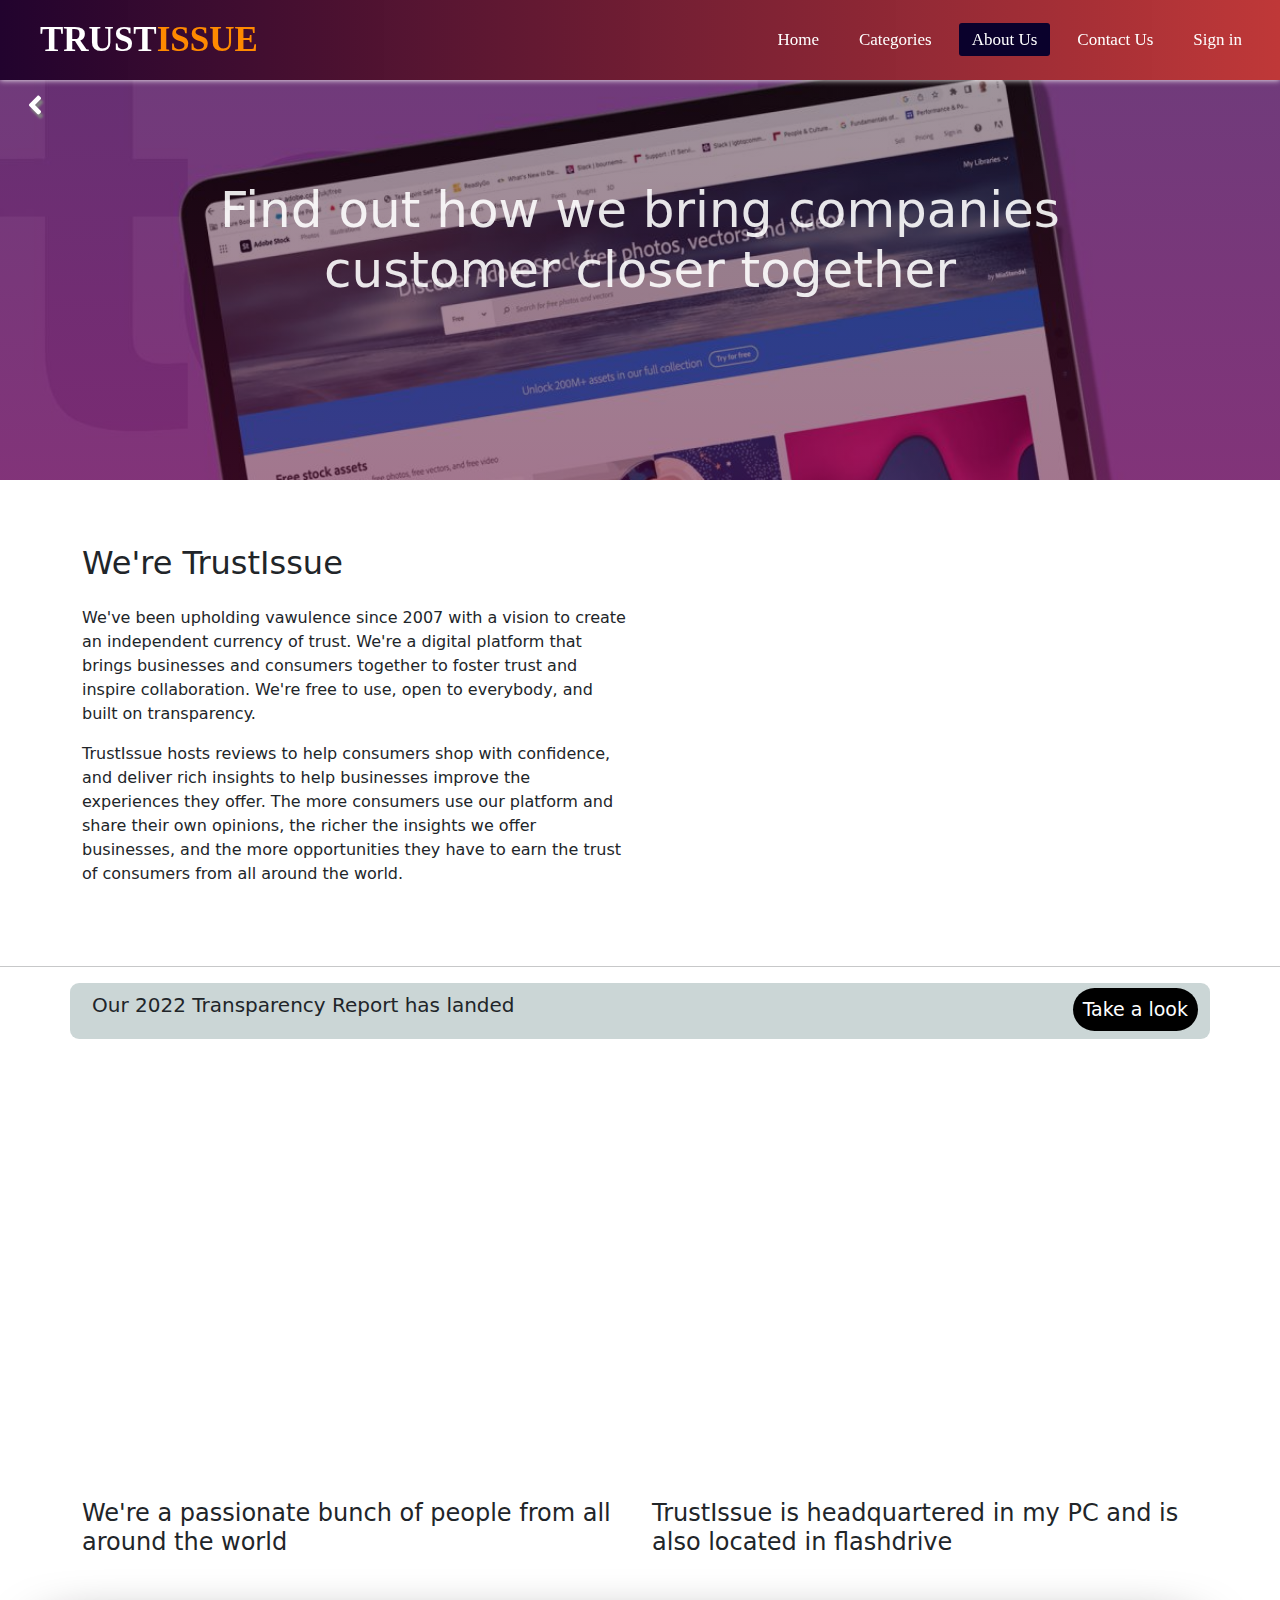
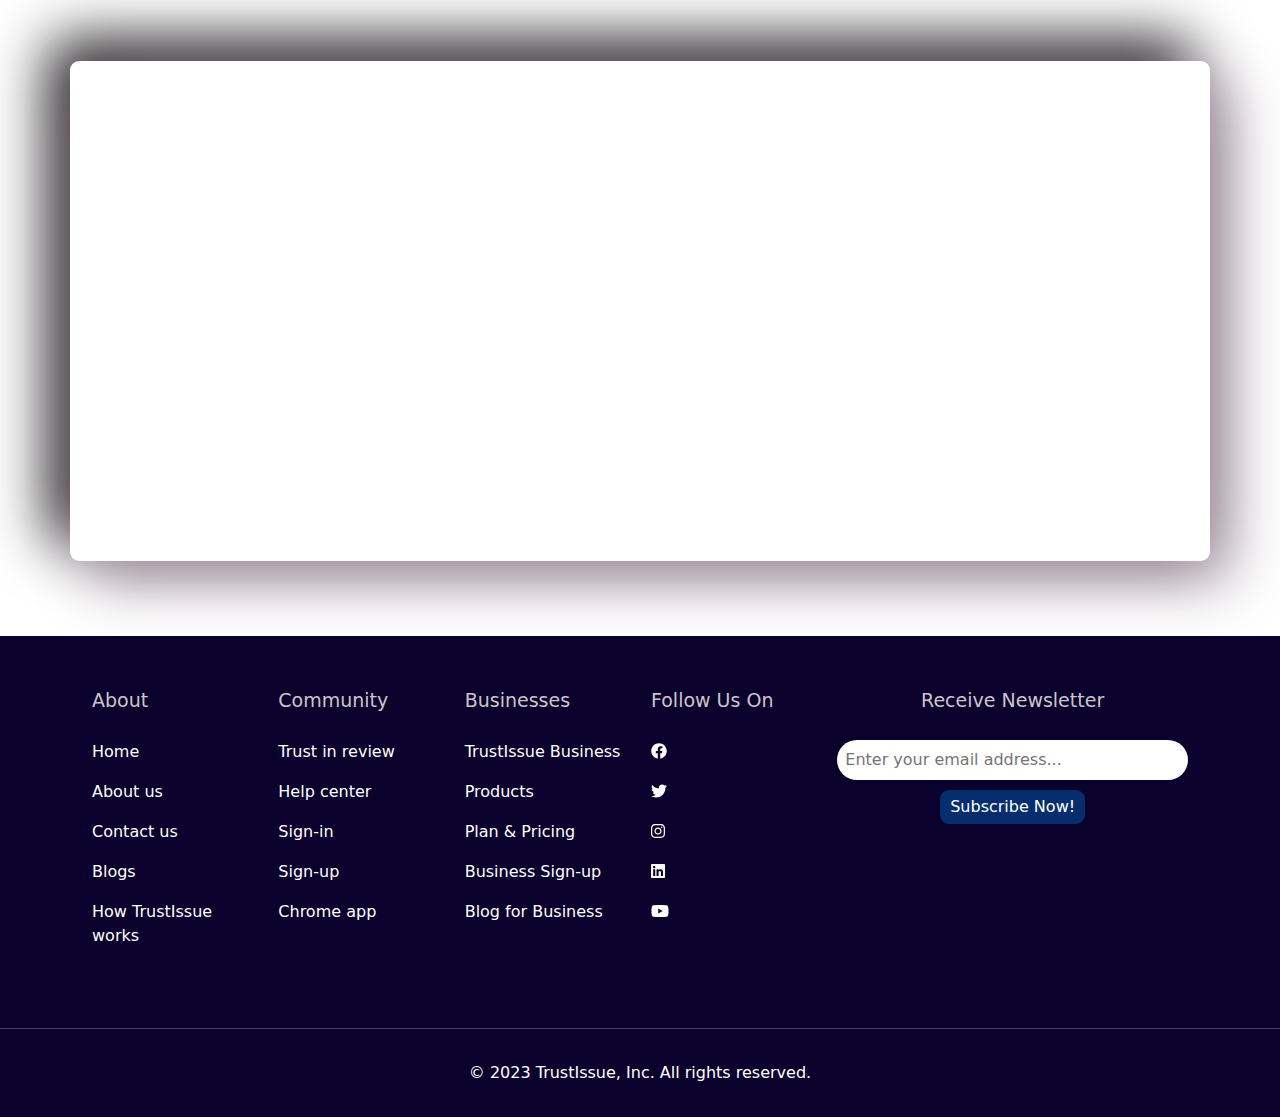
<file: aboutUs.html>
<!DOCTYPE html>
<html lang="en">

<head>
    <meta charset="UTF-8">
    <meta name="viewport" content="width=device-width, initial-scale=1.0">
    <link rel="stylesheet" href="./Boot5/css/bootstrap.min.css">
    <link rel="stylesheet" href="./css/navbar.css">
    <link rel="stylesheet" href="./css/aboutUs.css">
    <link rel="stylesheet" href="./css/animation.css">
    <title>About Us</title>
</head>

<body>


    <div id="two">

        <nav>
            <input type="checkbox" id="check">
            <label for="check" class="checkbtn">
                <i class="fas fa-bars"></i>
            </label>


            <a class="logo" href="./index.html">TRUST<span class="dot">ISSUE</span></a>

            <ul>
                <li><a href="./index.html">Home</a></li>
                <li><a href="./categories.html">Categories</a></li>
                <li><a class="active" href="./aboutUs.html">About Us</a></li>
                <li><a href="./contactUs.html">Contact Us</a></li>
                <li><a href="./logIN.html">Sign in</a></li>
            </ul>
        </nav>
        <div class="nill" id="heading1">
            <a href="#back" onclick="history.go(-1)">
                <span class="fa fa-angle-left boo"></span>
            </a>
            <!-- <button>
                <a href="#heading1">
                    <i class="fa fa-angle-up"></i>
                </a>
            </button> -->
        </div>

        <div class="hero text-center">
            <h1 class="zoom">Find out how we bring companies customer closer together</h1>
        </div>

        <div class="container py-5 bot">
            <div class="row">


                <div class="col-md-6 one left">
                    <h2 class="py-3">We're TrustIssue</h2>
                    <p>
                        We've been upholding vawulence since 2007 with a vision to create an independent currency of
                        trust.
                        We're a digital platform that brings businesses and consumers together to foster trust and
                        inspire
                        collaboration. We're free to use, open to everybody, and built on transparency.
                    </p>
                    <p>
                        TrustIssue hosts reviews to help consumers shop with confidence, and deliver rich insights to
                        help
                        businesses improve the experiences they offer. The more consumers use our platform and share
                        their
                        own
                        opinions, the richer the insights we offer businesses, and the more opportunities they have to
                        earn
                        the
                        trust of consumers from all around the world.</p>
                </div>

                <div class="col-md-6 text-center pt-3 two rightanim">
                    <div class="pay mb-4 ">
                        <h4>Consumers:</h4>
                        <h3>Share their experiences</h3>
                    </div>
                    <div class="para ">
                        <p>We bring consumers and businesses together to make things better</p>
                    </div>
                    <div class="pay mt-4">
                        <h4>Businesses</h4>
                        <h3>Create better experiences</h3>
                    </div>
                </div>
            </div>
        </div>

        <hr>

        <div class="container boy">
            <div class="one">
                <h3>Our 2022 Transparency Report has landed</h3>
            </div>
            <div class="two">
                <a href="#">
                    <h1>Take a look</h1>
                </a>
            </div>
        </div>

        <div class="container my-5 miu">
            <div class="row">
                <div class="col-md-6 leftanim">
                    <img src="./img/comrade.jpg" class="img-fluid" alt="">
                </div>
                <div class="col-md-6 mib rightanim">
                    <h4>“I started TrustIssue to give all consumers a powerful voice and all companies a way to listen,
                        respond, and continually improve. That builds trust because this happens in a transparent
                        environment with no pre-moderation or censorship.”</h4>
                    <h5>Nnodimele Udodirim</h5>
                    <p>founder and CEO, Comrade</p>
                </div>

            </div>
            <div class="row py-5">
                <div class="col-md-6">
                    <h4>We're a passionate bunch of people from all around the world
                    </h4>
                </div>
                <div class="col-md-6">
                    <h4>TrustIssue is headquartered in my PC and is also located in flashdrive</h4>
                </div>
            </div>
        </div>

        <div class="container people">
            <div class="list p-5 rounded zoomanim">
                <h3>167+ <span class="boo">million</span></h3>
                <p> Reviews on Trustpilot</p>
            </div>
            <div class="list p-5 rounded zoomanim">
                <h3>714,000+</h3>
                <p>Websites reviewed</p>
            </div>
            <div class="list p-5 rounded zoomanim">
                <h3>7.8 billion</h3>
                <p>Monthly impressions on our TrustBox widgets</p>
            </div>
            <div class="list p-5 rounded zoomanim">
                <h3>Top 1%</h3>
                <p>Most popular website* Alexa ranking</p>
            </div>
            <div class="list p-5 rounded zoomanim">
                <h3>2007</h3>
                <p>TrustIssue launched</p>
            </div>
            <div class="list p-5 rounded zoomanim">
                <h3>850</h3>
                <p>Employees</p>
            </div>
            <div class="list p-5 rounded zoomanim">
                <h3>50+</h3>
                <p>Nationalities</p>
            </div>
        </div>

        <!-- ============================== FOOTER ===================== -->
        <div class="footer">
            <div class="container footer1 py-5">
                <div class="list">
                    <h4>About</h4>
                    <p><a href="./index.html">Home</a></p>
                    <p><a href="./aboutUs.html">About us</a></p>
                    <p><a href="./contactUs.html">Contact us</a></p>
                    <p><a href="#">Blogs</a></p>
                    <p><a href="#">How TrustIssue works</a></p>
                </div>
                <div class="list">
                    <h4>Community</h4>
                    <p><a href="#">Trust in review</a></p>
                    <p><a href="./help-center.html">Help center</a></p>
                    <p><a href="./logIN.html">Sign-in</a></p>
                    <p><a href="./logIN.html">Sign-up</a></p>
                    <p><a href="#">Chrome app</a></p>
                </div>
                <div class="list">
                    <h4>Businesses</h4>
                    <p><a href="#">TrustIssue Business</a></p>
                    <p><a href="./products.html">Products</a></p>
                    <p><a href="#">Plan & Pricing</a></p>
                    <p><a href="#">Business Sign-up</a></p>
                    <p><a href="#">Blog for Business</a></p>
                </div>
                <div class="list">
                    <h4>Follow Us On</h4>
                    <p><a href="#"><span class=" fab fa-facebook"></span></a></p>
                    <p><a href="#"><span class=" fab fa-twitter"></span></a></p>
                    <p><a href="#"><span class=" fab fa-instagram"></span></a></p>
                    <p><a href="#"><span class=" fab fa-linkedin"></span></a></p>
                    <p><a href="#"><span class=" fab fa-youtube"></span></a></p>
                </div>
                <div class="list text-center">
                    <h4>Receive Newsletter</h4>
                    <form action="">
                        <input type="email" placeholder="Enter your email address..."><br>
                        <button id='submit' name='subscribe'>Subscribe Now!</button>
                    </form>
                </div>
            </div>
            <hr>
            <div class="container text-center py-3 ">
                <p>© 2023 TrustIssue, Inc. All rights reserved.</p>
            </div>
        </div>

    </div>

    <button id="mybtn"><i class="fa fa-arrow-up"></i></button>
    <script src="./Boot5/js/bootstrap.bundle.min.js"></script>
    <script src="./js/jquery-3.2.1.min.js"></script>
    <script src="./Boot5/js/all.js"></script>
    <script src="./js/index.js"></script>
    <script src="./js/animation.js"></script>
</body>

</html>
</file>
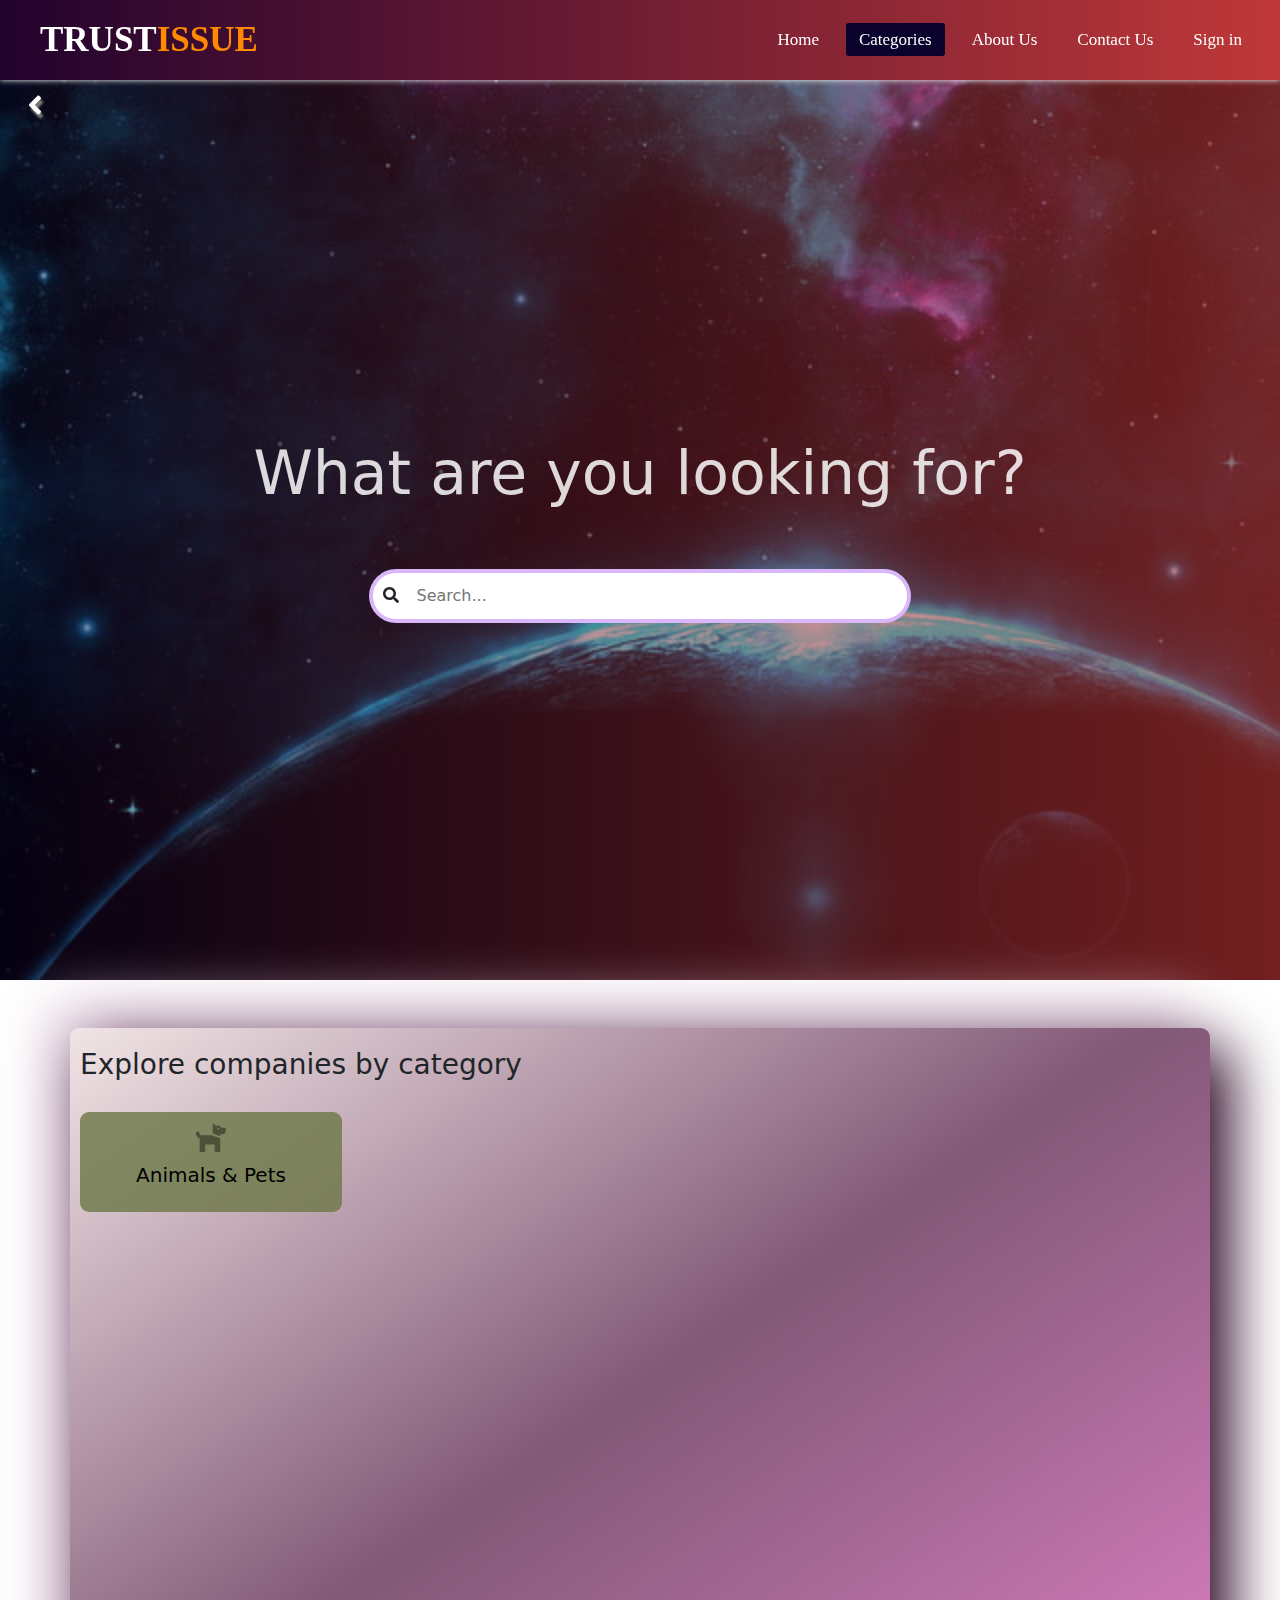
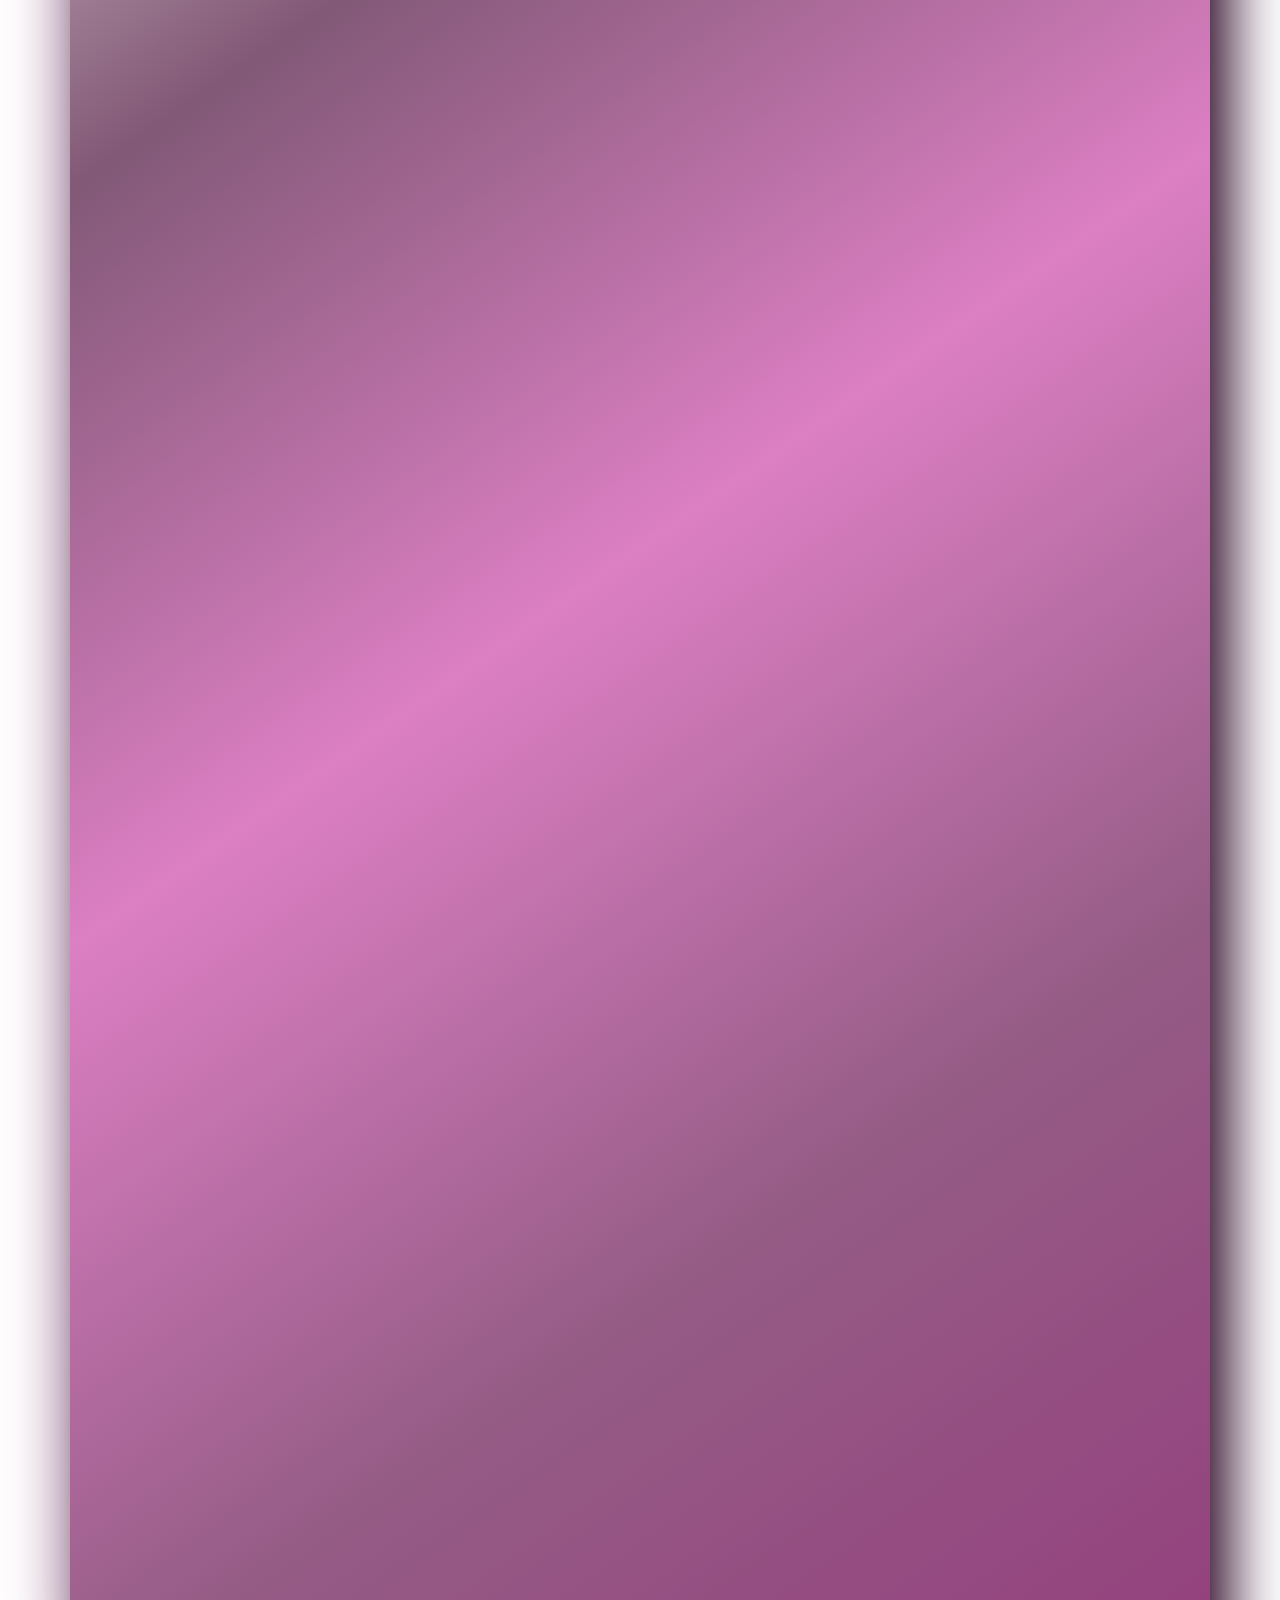
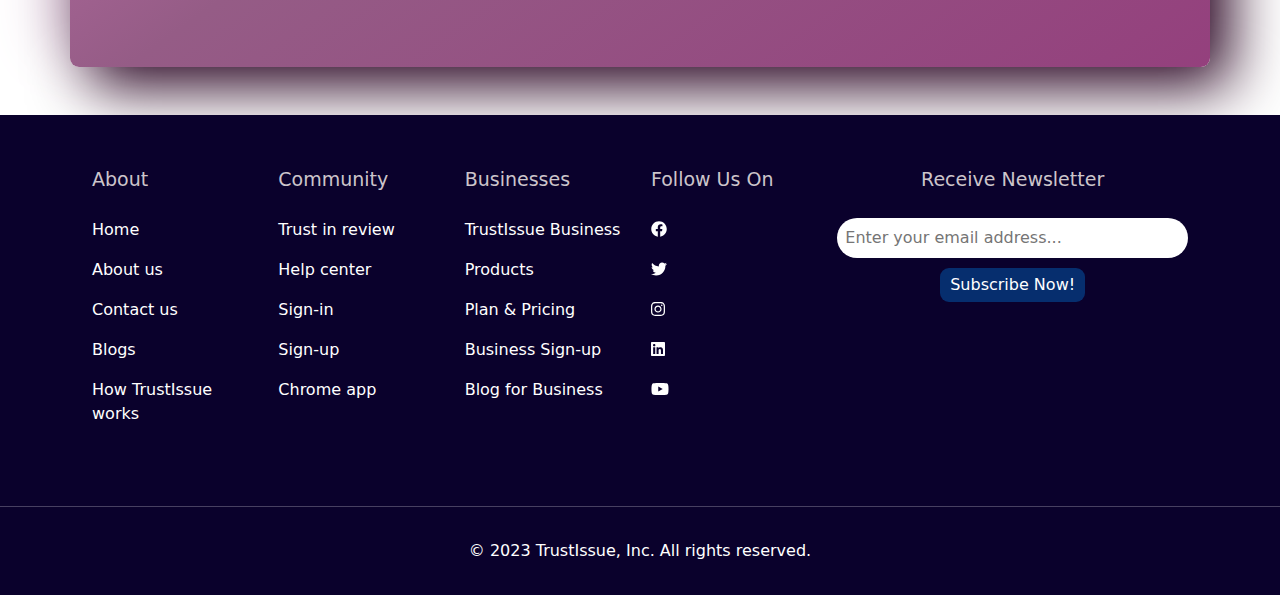
<file: categories.html>
<!DOCTYPE html>
<html lang="en">

<head>
    <meta charset="UTF-8">
    <meta name="viewport" content="width=device-width, initial-scale=1.0">
    <link rel="stylesheet" href="./css/navbar.css">
    <link rel="stylesheet" href="./Boot5/css/bootstrap.min.css">
    <link rel="stylesheet" href="./css/categories.css">
    <link rel="stylesheet" href="./css/animation.css">
    <title>Categories</title>
</head>

<body>

    <div id="two">
        
<nav>
    <input type="checkbox" id="check">
    <label for="check" class="checkbtn">
        <i class="fas fa-bars"></i>
    </label>
    

    <a class="logo" href="./index.html">TRUST<span class="dot">ISSUE</span></a>

    <ul>
        <li><a href="./index.html">Home</a></li>
        <li><a class="active" href="./categories.html">Categories</a></li>
        <li><a href="./aboutUs.html">About Us</a></li>
        <li><a href="./contactUs.html">Contact Us</a></li>
        <li><a href="./logIN.html">Sign in</a></li>
    </ul>
</nav>
<div class="nill" id="heading1">
    <a href="#back" onclick = "history.go(-1)">
        <span  class="fa fa-angle-left boo"></span>
    </a>
    <!-- <button>
        <a href="#heading1">
        <i class="fa fa-angle-up"></i>
    </a>
    </button> -->
</div>

    <div class="hero">
        <div class="parent zoom">
            <h1>What are you looking for?</h1>
            <form action="">
                <span class="fa fa-search"></span>
                <input type="text" placeholder="Search...">
            </form>
        </div>
    </div>
    <!-- END OF HERO SECTION -->

    <div class="container categories my-5">
        <h3>Explore companies by category</h3>
        <div class="row">

            <div class="col-md-6 col-lg-3 box">
                <a href="./products.html">
                    <div class="bet up b1">
                        <h6><span class="fa fa-dog boo"></span></h6>
                        <p>Animals & Pets</p>
                    </div>
                </a>
                <a href="./products.html">
                    <div class="bot upanim">
                        <p>Animal Health</p>
                    </div>
                </a>

                <a href="./products.html">
                    <div class="bot upanim">
                        <p>Animal Parks & Zoo</p>
                    </div>
                </a>

                <a href="./products.html">
                    <div class="bot upanim">
                        <p>Cats & Dogs</p>
                    </div>
                </a>

                <a href="./products.html">
                    <div class="bot upanim">
                        <p>Horses & Riding</p>
                    </div>
                </a>

                <a href="./products.html">
                    <div class="bot upanim">
                        <p>Pet Services</p>
                    </div>
                </a>

                <a href="./products.html">
                    <div class="bot upanim">
                        <p>Pet Stores</p>
                    </div>
                </a>

                <a href="./products.html">
                    <div class="bet upanim b1">
                        <h6><span class="fa fa-tape boo"></span></h6>
                        <p>Construction & Manufacturing
                        </p>
                    </div>
                </a>
                <a href="./products.html">
                    <div class="bot upanim">
                        <p>Architects & Engineers
                        </p>
                    </div>
                </a>

                <a href="./products.html">
                    <div class="bot upanim">
                        <p>Building Materials
                        </p>
                    </div>
                </a>

                <a href="./products.html">
                    <div class="bot upanim">
                        <p>Chemicals & Plastic</p>
                    </div>
                </a>

                <a href="./products.html">
                    <div class="bot upanim">
                        <p>Construction Services</p>
                    </div>
                </a>

                <a href="./products.html">
                    <div class="bot upanim">
                        <p>Factory Equipment</p>
                    </div>
                </a>

                <a href="./products.html">
                    <div class="bot upanim">
                        <p>Garden & Landscaping</p>
                    </div>
                </a>

                <a href="./products.html">
                    <div class="bot upanim">
                        <p>Industrial Supplies</p>
                    </div>
                </a>

                <a href="./products.html">
                    <div class="bot upanim">
                        <p>Manufacturing</p>
                    </div>
                </a>

                <a href="./products.html">
                    <div class="bot upanim">
                        <p>Production Services</p>
                    </div>
                </a>

                <a href="./products.html">
                    <div class="bot upanim">
                        <p>Tools & Equipment</p>
                    </div>
                </a>

                <a href="./products.html">
                    <div class="bet upanim b1">
                        <h6><span class="fa fa-camera boo"></span></h6>
                        <p>Hobbies & Crafts</p>
                    </div>
                </a>
                <a href="./products.html">
                    <div class="bot upanim">
                        <p>Art & Handicraft</p>
                    </div>
                </a>

                <a href="./products.html">
                    <div class="bot upanim">
                        <p>Astrology & Numerology</p>
                    </div>
                </a>

                <a href="./products.html">
                    <div class="bot upanim">
                        <p>Fishing & Hunting</p>
                    </div>
                </a>

                <a href="./products.html">
                    <div class="bot upanim">
                        <p>Hobbies</p>
                    </div>
                </a>

                <a href="./products.html">
                    <div class="bot upanim">
                        <p>Metal, Stone & Glass Work</p>
                    </div>
                </a>

                <a href="./products.html">
                    <div class="bot upanim">
                        <p>Music & Instruments</p>
                    </div>
                </a>

                <a href="./products.html">
                    <div class="bot upanim">
                        <p>Needlework & Knitting</p>
                    </div>
                </a>

                <a href="./products.html">
                    <div class="bot upanim">
                        <p>Outdoor Activities</p>
                    </div>
                </a>

                <a href="./products.html">
                    <div class="bot upanim">
                        <p>Painting & Paper</p>
                    </div>
                </a>

                <a href="./products.html">
                    <div class="bet upanim b1">
                        <h6><span class="fa fa-suitcase boo"></span></h6>
                        <p>Travel & Vacation</p>
                    </div>
                </a>
                <a href="./products.html">
                    <div class="bot upanim">
                        <p>Accommodation & Lodging</p>
                    </div>
                </a>

                <a href="./products.html">
                    <div class="bot upanim">
                        <p>Activities & Tours</p>
                    </div>
                </a>

                <a href="./products.html">
                    <div class="bot upanim">
                        <p>Airlines & Air Travel</p>
                    </div>
                </a>
                
                <a href="./products.html">
                    <div class="bot upanim">
                        <p>Hotels</p>
                    </div>
                </a>
                
                <a href="./products.html">
                    <div class="bot upanim">
                        <p>Travel Agencies</p>
                    </div>
                </a>

            </div>
            <div class="col-md-6 col-lg-3 box">
                <a href="./products.html">
                    <div class="bet upanim b1">
                        <h6><span class="fa fa-microphone boo"></span></h6>
                        <p>Events & Entertainments</p>
                    </div>
                </a>
                <a href="./products.html">
                    <div class="bot upanim">
                        <p>Adult Entertainments</p>
                    </div>
                </a>

                <a href="./products.html">
                    <div class="bot upanim">
                        <p>Children Entertainments</p>
                    </div>
                </a>

                <a href="./products.html">
                    <div class="bot upanim">
                        <p>Gaming</p>
                    </div>
                </a>

                <a href="./products.html">
                    <div class="bot upanim">
                        <p>Museums & Exhibits</p>
                    </div>
                </a>

                <a href="./products.html">
                    <div class="bot upanim">
                        <p>Music & Movies</p>
                    </div>
                </a>

                <a href="./products.html">
                    <div class="bot upanim">
                        <p>Theater & Opera</p>
                    </div>
                </a>

                <a href="./products.html">
                    <div class="bot upanim">
                        <p>Wedding & Party</p>
                    </div>
                </a>


                <a href="./products.html">
                    <div class="bet upanim b1">
                        <h6><span class="fa fa-graduation-cap boo"></span></h6>
                        <p>Education & Training</p>
                    </div>
                </a>
                <a href="./products.html">
                    <div class="bot upanim">
                        <p>Colleges & Universities</p>
                    </div>
                </a>

                <a href="./products.html">
                    <div class="bot upanim">
                        <p>Courses & Classes</p>
                    </div>
                </a>

                <a href="./products.html">
                    <div class="bot upanim">
                        <p>Animal Parks & Zoo</p>
                    </div>
                </a>

                <a href="./products.html">
                    <div class="bot upanim">
                        <p>Vocational Training</p>
                    </div>
                </a>

                <a href="./products.html">
                    <div class="bot upanim">
                        <p>Specials Schools</p>
                    </div>
                </a>

                <a href="./products.html">
                    <div class="bot upanim">
                        <p>School & High School</p>
                    </div>
                </a>

                <a href="./products.html">
                    <div class="bot upanim">
                        <p>Music & Theater Classes</p>
                    </div>
                </a>

                <a href="./products.html">
                    <div class="bot upanim">
                        <p>Language Learning</p>
                    </div>
                </a>

                <a href="./products.html">
                    <div class="bet upanim b1">
                        <h6><span class="fa fa-futbol boo"></span></h6>
                        <p>Sports</p>
                    </div>
                </a>
                <a href="./products.html">
                    <div class="bot upanim">
                        <p>Ball Games</p>
                    </div>
                </a>

                <a href="./products.html">
                    <div class="bot upanim">
                        <p>Bat-and-ball Games</p>
                    </div>
                </a>

                <a href="./products.html">
                    <div class="bot upanim">
                        <p>Bowls & Lawn Sports</p>
                    </div>
                </a>

                <a href="./products.html">
                    <div class="bot upanim">
                        <p>Dancing & Gymnastics</p>
                    </div>
                </a>

                <a href="./products.html">
                    <div class="bot upanim">
                        <p>Equipment & Associations</p>
                    </div>
                </a>

                <a href="./products.html">
                    <div class="bot upanim">
                        <p>Extreme Sports</p>
                    </div>
                </a>

                <a href="./products.html">
                    <div class="bot upanim">
                        <p>Fitness & Weight Lifting</p>
                    </div>
                </a>

                <a href="./products.html">
                    <div class="bot upanim">
                        <p>Golf & Ultimate</p>
                    </div>
                </a>

                <a href="./products.html">
                    <div class="bot upanim">
                        <p>Hockey & Ice Skating</p>
                    </div>
                </a>

                <a href="./products.html">
                    <div class="bet upanim b1">
                        <h6><span class="fa fa-user-friends boo"></span></h6>
                        <p>Public & Local Services</p>
                    </div>
                </a>
                <a href="./products.html">
                    <div class="bot upanim">
                        <p>Employment & Career</p>
                    </div>
                </a>

                <a href="./products.html">
                    <div class="bot upanim">
                        <p>Funeral & Memorial</p>
                    </div>
                </a>

                <a href="./products.html">
                    <div class="bot upanim">
                        <p>Housing Associations</p>
                    </div>
                </a>
                
                <a href="./products.html">
                    <div class="bot upanim">
                        <p>Kids & Family</p>
                    </div>
                </a>
                
                <a href="./products.html">
                    <div class="bot upanim">
                        <p>Military & Veteran
                        </p>
                    </div>
                </a>
                
                <a href="./products.html">
                    <div class="bot upanim">
                        <p>Nature & Environment</p>
                    </div>
                </a>
                
            </div>
            <div class="col-md-6 col-lg-3 box">
                <a href="./products.html">
                    <div class="bet upanim b1">
                        <h6><span class="fa fa-couch boo"></span></h6>
                        <p>Home & Garden</p>
                    </div>
                </a>
                <a href="./products.html">
                    <div class="bot upanim">
                        <p>Bathroom & Kitchen</p>
                    </div>
                </a>

                <a href="./products.html">
                    <div class="bot upanim">
                        <p>Cultural Goods</p>
                    </div>
                </a>

                <a href="./products.html">
                    <div class="bot upanim">
                        <p>Decoration & Interior</p>
                    </div>
                </a>

                <a href="./products.html">
                    <div class="bot upanim">
                        <p>Energy & Heating</p>
                    </div>
                </a>

                <a href="./products.html">
                    <div class="bot upanim">
                        <p>Fabric & Stationery</p>
                    </div>
                </a>

                <a href="./products.html">
                    <div class="bot upanim">
                        <p>Furniture Stores</p>
                    </div>
                </a>
                
                <a href="./products.html">
                    <div class="bot upanim">
                        <p>Garden & Pond</p>
                    </div>
                </a>

                <a href="./products.html">
                    <div class="bot upanim">
                        <p>Home & Garden Services</p>
                    </div>
                </a>

                <a href="./products.html">
                    <div class="bot upanim">
                        <p>Home Goods Stores</p>
                    </div>
                </a>

                <a href="./products.html">
                    <div class="bot upanim">
                        <p>Home Improvements</p>
                    </div>
                </a>

                <a href="./products.html">
                    <div class="bot upanim">
                        <p>Decoration & Interior</p>
                    </div>
                </a>

                <a href="./products.html">
                    <div class="bot upanim">
                        <p>Decoration & Interior</p>
                    </div>
                </a>

                <a href="./products.html">
                    <div class="bet upanim b1">
                        <h6><span class="fa fa-car boo"></span></h6>
                        <p>Vehicles & Transportation</p>
                    </div>
                </a>
                <a href="./products.html">
                    <div class="bot upanim">
                        <p>Air & Water Transport</p>
                    </div>
                </a>

                <a href="./products.html">
                    <div class="bot upanim">
                        <p>Airports & Parking</p>
                    </div>
                </a>

                <a href="./products.html">
                    <div class="bot upanim">
                        <p>Bicycles</p>
                    </div>
                </a>

                <a href="./products.html">
                    <div class="bot upanim">
                        <p>Auto Parts & Wheels</p>
                    </div>
                </a>

                <a href="./products.html">
                    <div class="bot upanim">
                        <p>Cars & Trucks</p>
                    </div>
                </a>

                <a href="./products.html">
                    <div class="bot upanim">
                        <p>Motorcycle & Powersports</p>
                    </div>
                </a>

                <a href="./products.html">
                    <div class="bot upanim">
                        <p>Other Vehicles & Trailers</p>
                    </div>
                </a>

                <a href="./products.html">
                    <div class="bot upanim">
                        <p>Taxis & Public Transport</p>
                    </div>
                </a>

                <a href="./products.html">
                    <div class="bot upanim">
                        <p>Vehicle Rental</p>
                    </div>
                </a>

                <a href="./products.html">
                    <div class="bot upanim">
                        <p>Vehicle Repair & Fuel</p>
                    </div>
                </a>

                <a href="./products.html">
                    <div class="bet upanim b1">
                        <h6><span class="fa fa-laptop boo"></span></h6>
                        <p>Electronics & Technology</p>
                    </div>
                </a>
                <a href="./products.html">
                    <div class="bot upanim">
                        <p>Appliances & Electronics</p>
                    </div>
                </a>

                <a href="./products.html">
                    <div class="bot upanim">
                        <p>Audio & Visual</p>
                    </div>
                </a>

                <a href="./products.html">
                    <div class="bot upanim">
                        <p>Computers & Phones</p>
                    </div>
                </a>

                <a href="./products.html">
                    <div class="bot upanim">
                        <p>Internet & Software</p>
                    </div>
                </a>

                <a href="./products.html">
                    <div class="bot upanim">
                        <p>Repair & Services</p>
                    </div>
                </a>

                <a href="./products.html">
                    <div class="bet upanim b1">
                        <h6><span class="fa fa-bolt boo"></span></h6>
                        <p>Utilities</p>
                    </div>
                </a>
                <a href="./products.html">
                    <div class="bot upanim">
                        <p>Energy & Power</p>
                    </div>
                </a>

                <a href="./products.html">
                    <div class="bot upanim">
                        <p>Oil & Fuel</p>
                    </div>
                </a>

                <a href="./products.html">
                    <div class="bot upanim">
                        <p>Water Utilities</p>
                    </div>
                </a>
            </div>
            <div class="col-md-6 col-lg-3 box">
                <a href="./products.html">
                    <div class="bet upanim b1">
                        <h6><span class="fa fa-glass-martini-alt boo"></span></h6>
                        <p>Restaurant & Bar</p>
                    </div>
                </a>
                <a href="./products.html">
                    <div class="bot upanim">
                        <p>African & Pacific Cuisine</p>
                    </div>
                </a>

                <a href="./products.html">
                    <div class="bot upanim">
                        <p>General Restaurants</p>
                    </div>
                </a>

                <a href="./products.html">
                    <div class="bot upanim">
                        <p>Mediterranean Cuisine</p>
                    </div>
                </a>

                <a href="./products.html">
                    <div class="bot upanim">
                        <p>Bars & Cafes</p>
                    </div>
                </a>

                <a href="./products.html">
                    <div class="bot upanim">
                        <p>European Cuisine</p>
                    </div>
                </a>

                <a href="./products.html">
                    <div class="bot upanim">
                        <p>General Restaurants</p>
                    </div>
                </a>

                <a href="./products.html">
                    <div class="bot upanim">
                        <p>Japanese Cuisine
                        </p>
                    </div>
                </a>

                <a href="./products.html">
                    <div class="bot upanim">
                        <p>Takeaway
                        </p>
                    </div>
                </a>

                <a href="./products.html">
                    <div class="bot upanim">
                        <p>Takeaway
                        </p>
                    </div>
                </a>

                <a href="./products.html">
                    <div class="bet upanim b1">
                        <h6><span class="fa fa-home boo"></span></h6>
                        <p>Home & SErvice</p>
                    </div>
                </a>
                <a href="./products.html">
                    <div class="bot upanim">
                        <p>Cleaning Service Providers</p>
                    </div>
                </a>

                <a href="./products.html">
                    <div class="bot upanim">
                        <p>House Services</p>
                    </div>
                </a>

                <a href="./products.html">
                    <div class="bot upanim">
                        <p>Moving & Storage</p>
                    </div>
                </a>

                <a href="./products.html">
                    <div class="bot upanim">
                        <p>Plumbing & Sanitation</p>
                    </div>
                </a>

                <a href="./products.html">
                    <div class="bot upanim">
                        <p>Repair Service Providers</p>
                    </div>
                </a>

                <a href="./products.html">
                    <div class="bet upanim b1">
                        <h6><span class="fa fa-chart-line boo"></span></h6>
                        <p>Business Services</p>
                    </div>
                </a>
                <a href="./products.html">
                    <div class="bot upanim">
                        <p>Import & Export</p>
                    </div>
                </a>

                <a href="./products.html">
                    <div class="bot upanim">
                        <p>IT & Communication</p>
                    </div>
                </a>

                <a href="./products.html">
                    <div class="bot upanim">
                        <p>Sales & Marketing</p>
                    </div>
                </a>
                
                <a href="./products.html">
                    <div class="bot upanim">
                        <p>Shipping & Logistics</p>
                    </div>
                </a>

                <a href="./products.html">
                    <div class="bet upanim b1">
                        <h6><span class="fa fa-briefcase-medical boo"></span></h6>
                        <p>Health & Medical</p>
                    </div>
                </a>
                <a href="./products.html">
                    <div class="bot upanim">
                        <p>Clinics</p>
                    </div>
                </a>

                <a href="./products.html">
                    <div class="bot upanim">
                        <p>Dental Services</p>
                    </div>
                </a>

                <a href="./products.html">
                    <div class="bot upanim">
                        <p>Diagnostics & Testing</p>
                    </div>
                </a>
                
                <a href="./products.html">
                    <div class="bot upanim">
                        <p>Doctors & Surgeons</p>
                    </div>
                </a>
                
                <a href="./products.html">
                    <div class="bot upanim">
                        <p>Health Equipment</p>
                    </div>
                </a>
                
                <a href="./products.html">
                    <div class="bot upanim">
                        <p>Hospital & Emergency</p>
                    </div>
                </a>
                
                <a href="./products.html">
                    <div class="bot upanim">
                        <p>Medical Specialists</p>
                    </div>
                </a>
                
                <a href="./products.html">
                    <div class="bot upanim">
                        <p>Mental Health</p>
                    </div>
                </a>
                
                <a href="./products.html">
                    <div class="bot upanim">
                        <p>Pharmacy & Medicine</p>
                    </div>
                </a>
                
                <a href="./products.html">
                    <div class="bot upanim">
                        <p>Physical Aids</p>
                    </div>
                </a>
                
                <a href="./products.html">
                    <div class="bot upanim">
                        <p>Pregnancy & Children</p>
                    </div>
                </a>
                
                <a href="./products.html">
                    <div class="bot upanim">
                        <p>Therapy & Senior Health</p>
                    </div>
                </a>
                
            </div>
        </div>
    </div>

    <!-- ============================== FOOTER ===================== -->
    <div class="footer">
        <div class="container footer1 py-5">
            <div class="list">
                <h4>About</h4>
                <p><a href="./index.html">Home</a></p>
                <p><a href="./aboutUs.html">About us</a></p>
                <p><a href="./contactUs.html">Contact us</a></p>
                <p><a href="#">Blogs</a></p>
                <p><a href="#">How TrustIssue works</a></p>
            </div>
            <div class="list">
                <h4>Community</h4>
                <p><a href="#">Trust in review</a></p>
                <p><a href="./help-center.html">Help center</a></p>
                <p><a href="./logIN.html">Sign-in</a></p>
                <p><a href="./logIN.html">Sign-up</a></p>
                <p><a href="#">Chrome app</a></p>
            </div>
            <div class="list">
                <h4>Businesses</h4>
                <p><a href="#">TrustIssue Business</a></p>
                <p><a href="./products.html">Products</a></p>
                <p><a href="#">Plan & Pricing</a></p>
                <p><a href="#">Business Sign-up</a></p>
                <p><a href="#">Blog for Business</a></p>
            </div>
            <div class="list">
                <h4>Follow Us On</h4>
                <p><a href="#"><span class=" fab fa-facebook"></span></a></p>
                <p><a href="#"><span class=" fab fa-twitter"></span></a></p>
                <p><a href="#"><span class=" fab fa-instagram"></span></a></p>
                <p><a href="#"><span class=" fab fa-linkedin"></span></a></p>
                <p><a href="#"><span class=" fab fa-youtube"></span></a></p>
            </div>
            <div class="list text-center">
                <h4>Receive Newsletter</h4>
                <form action="">
                    <input type="email" placeholder="Enter your email address..."><br>
                    <button id='submit' name='subscribe'>Subscribe Now!</button>
                </form>
            </div>
        </div>
        <hr>
        <div class="container text-center py-3 ">
            <p>© 2023 TrustIssue, Inc. All rights reserved.</p>
        </div>
    </div>
    </div>

    <button id="mybtn"><i class="fa fa-arrow-up"></i></button>
    <script src="./Boot5/js/bootstrap.bundle.min.js"></script>
    <script src="./js/jquery-3.2.1.min.js"></script>
    <script src="./Boot5/js/all.js"></script>
    <script src="./js/index.js"></script>
    <script src="./js/animation.js"></script>
</body>

</html>
</file>
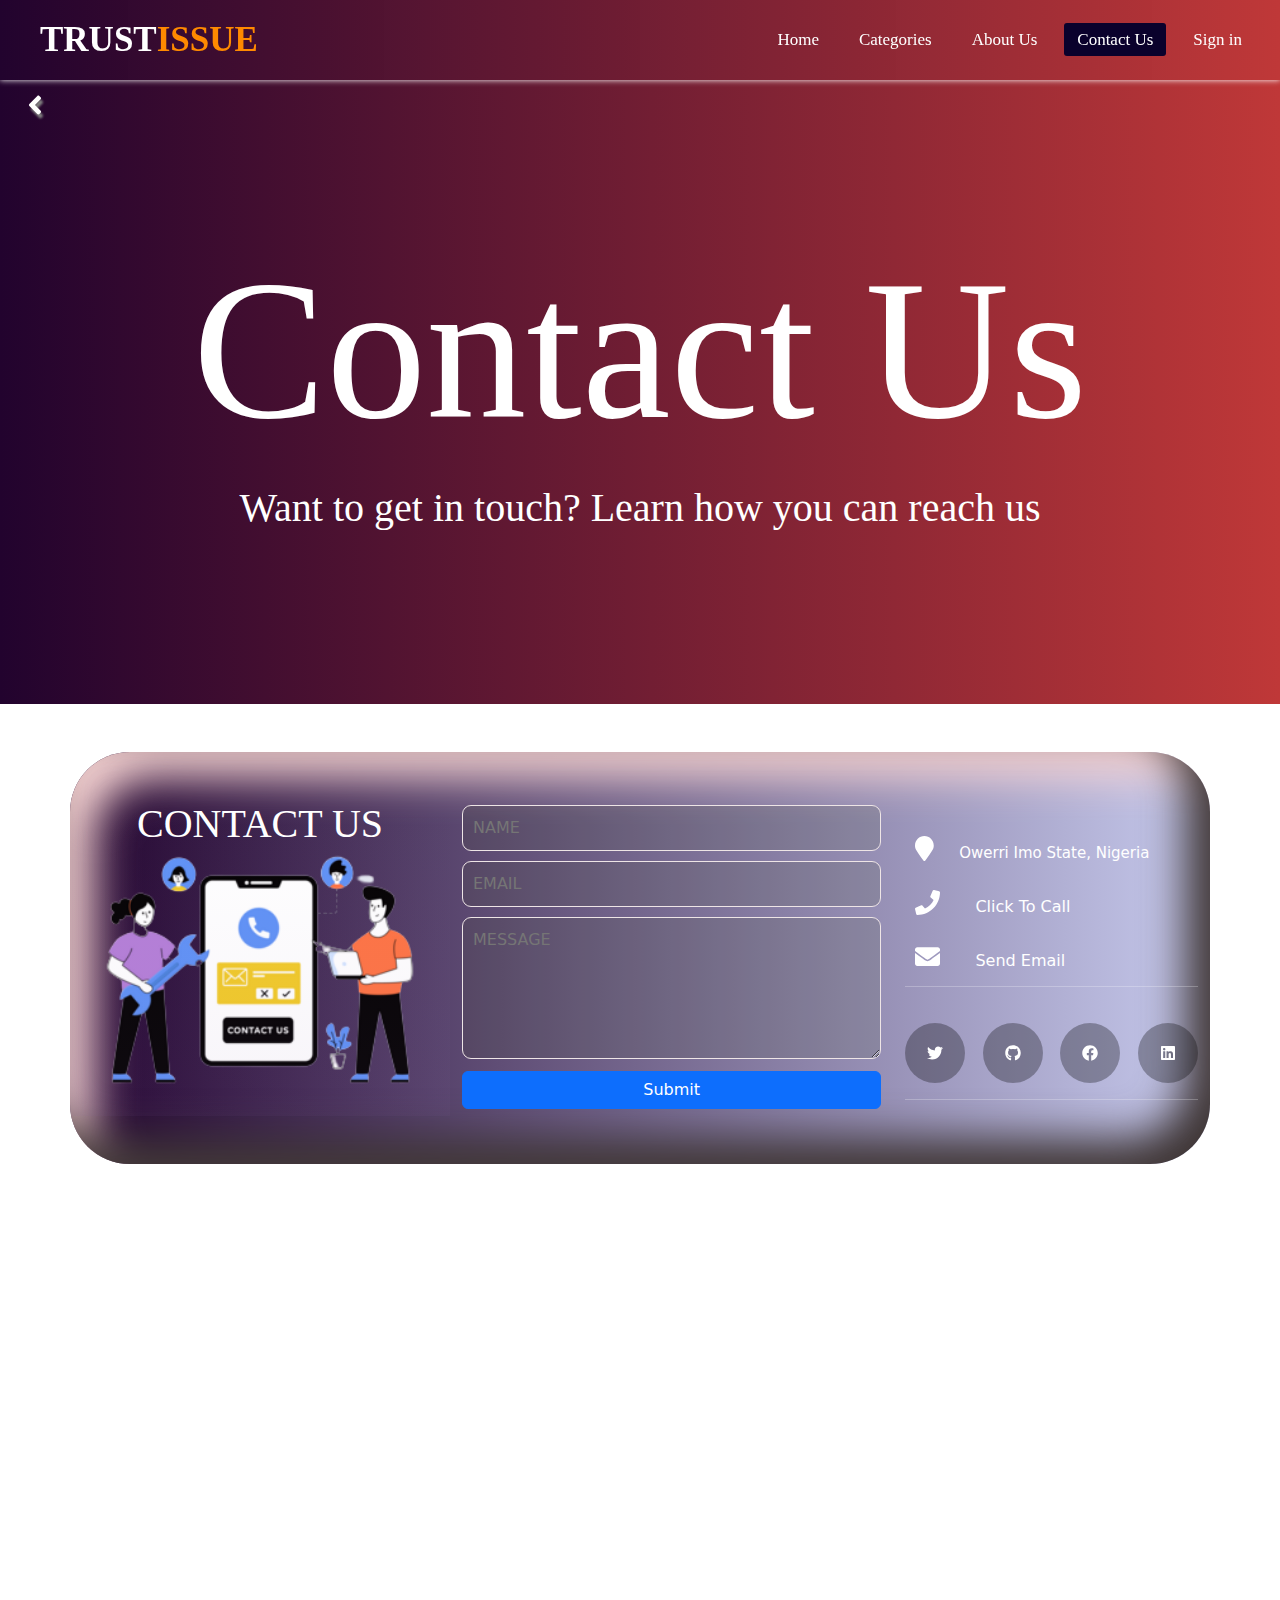
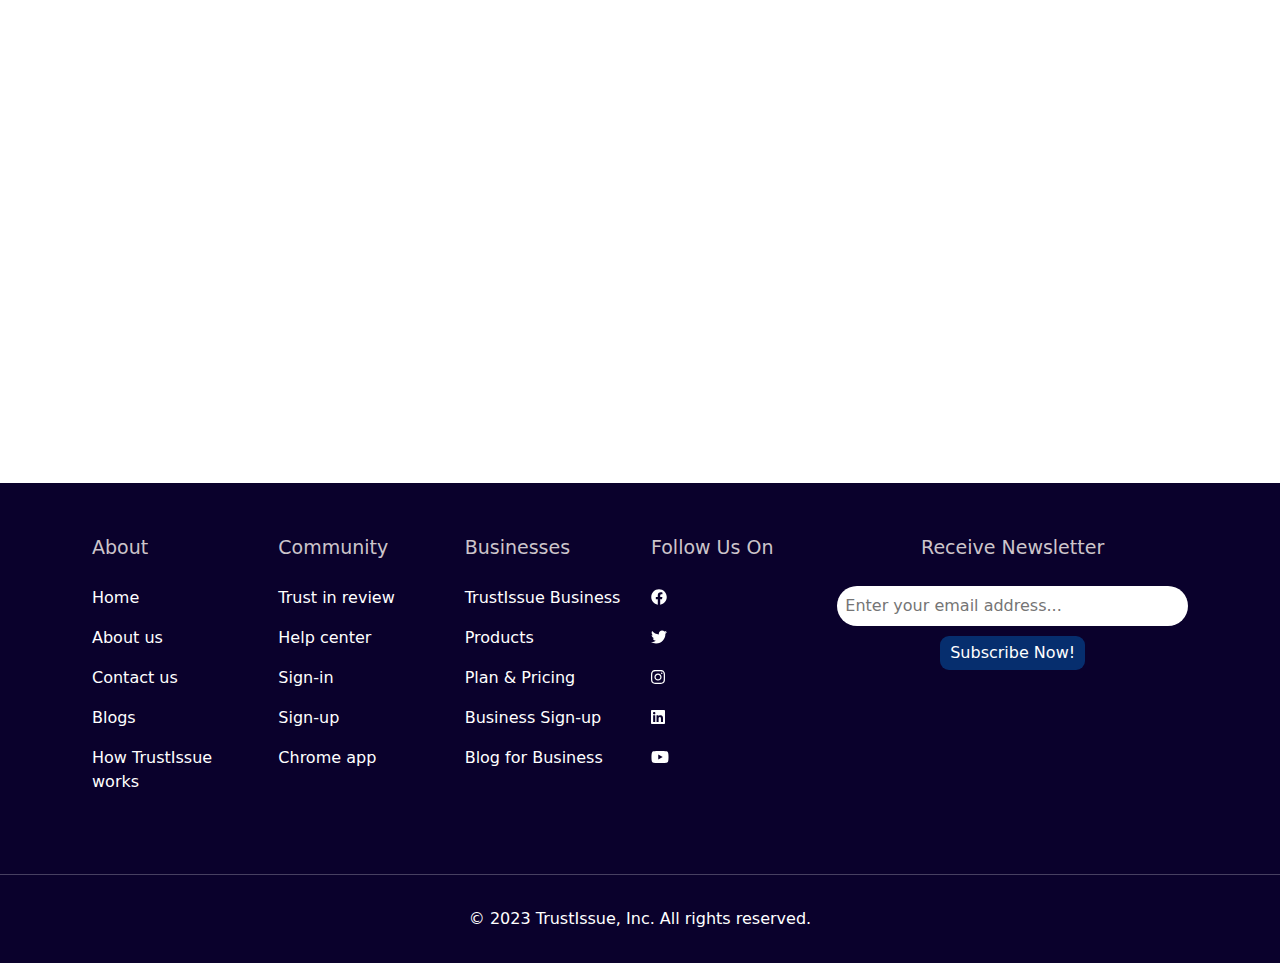
<file: contactUs.html>
<!DOCTYPE html>
<html lang="en">

<head>
    <meta charset="UTF-8">
    <meta name="viewport" content="width=device-width, initial-scale=1.0">
    <link rel="stylesheet" href="./Boot5/css/bootstrap.min.css">
    <link rel="stylesheet" href="./css/navbar.css">
    <link rel="stylesheet" href="./css/contactUs.css">
    <link rel="stylesheet" href="./css/animation.css">
    <title>Contact Us</title>
</head>

<body>

    <div id="two">

        <nav>
            <input type="checkbox" id="check">
            <label for="check" class="checkbtn">
                <i class="fas fa-bars"></i>
            </label>


            <a class="logo" href="./index.html">TRUST<span class="dot">ISSUE</span></a>

            <ul>
                <li><a href="./index.html">Home</a></li>
                <li><a href="./categories.html">Categories</a></li>
                <li><a href="./aboutUs.html">About Us</a></li>
                <li><a class="active" href="./contactUs.html">Contact Us</a></li>
                <li><a href="./logIN.html">Sign in</a></li>
            </ul>
        </nav>
        <div class="nill" id="heading1">
            <a href="#back" onclick="history.go(-1)">
                <span class="fa fa-angle-left boo"></span>
            </a>
            <!-- <button>
        <a href="#heading1">
        <i class="fa fa-angle-up"></i>
    </a>
    </button> -->
        </div>


        <div class=" first text-center">
            <h1 class="zoom">Contact Us</h1>
            <p class="zoom">Want to get in touch? Learn how you can reach us</p>
        </div>

        <div class="container my-5 py-5 form-top">
            <div class="row">
                <div class="col-lg-4 text-center left">
                    <h1>CONTACT US</h1>
                </div>
                <div class="col-lg-8">
                    <div class="row">
                        <div class="col-lg-7 col-md-6 zoom">
                            <form action="">
                                <input type="text" placeholder="NAME"><br>
                                <input type="email" placeholder="EMAIL"><br>
                                <textarea name="" placeholder="MESSAGE" cols="" rows="5"></textarea>
                                <button type="submit" class="btn btn-primary">Submit</button>
                            </form>
                        </div>

                        <div class="col-lg-5 col-md-6 right pt-3">
                            <h6><i class="fa fa-map-marker alt boo"></i> <span class="bee">Owerri Imo State,
                                    Nigeria</span>
                            </h6>
                            <h6><i class="fa fa-phone boo"></i> <a href="tel:+2349095354862">Click To Call</a></h6>
                            <h6><i class="fa fa-envelope boo"></i> <a href="mailto: abc@example.com">Send Email</a></h6>
                            <hr>
                            <div class="fada-icons">
                                <a href="#">
                                    <div class="icons"><i class="fab fa-twitter doo"></i></div>
                                </a>
                                <a href="#">
                                    <div class="icons"><i class="fab fa-github doo"></i></div>
                                </a>
                                <a href="#">
                                    <div class="icons"><i class="fab fa-facebook doo"></i></div>
                                </a>
                                <a href="#">
                                    <div class="icons"><i class="fab fa-linkedin doo"></i></div>
                                </a>

                            </div>
                            <hr>
                        </div>
                    </div>
                </div>
            </div>
        </div>

        <div class="hero">
            <div class="container h4 zoomanim">
                <h4>How can we help?</h4>
            </div>

            <div class="container herot">

                <div class="lad zoomanim my-4">
                    <span class="fa fa-question"></span>
                    <h4>Help Center</h4>
                    <p>Find articles, videos, and more resources about how TrustIssue works.</p>
                    <p><a href="#">Go to Help Center</a></p>
                </div>

                <div class="lad zoomanim my-4">
                    <span class="fa fa-question"></span>
                    <h4>Press site</h4>
                    <p>For editiorial, media, and press inquiries.</p>
                    <p><a href="#">Go to Press Site</a></p>
                </div>

                <div class="lad zoomanim my-4">
                    <span class="fa fa-question"></span>
                    <h4>Sales and pricing</h4>
                    <p>Ask about our plans, upgrades, services, and more</p>
                    <p><a href="#">Contact Sales</a></p>
                </div>

                <div class="lad zoomanim my-4">
                    <span class="fa fa-question"></span>
                    <h4>Submit a request</h4>
                    <p>Need help? We'll get back to you as soon as possible</p>
                    <p><a href="#">Submit Request</a></p>
                </div>
            </div>
        </div>



        <!-- ============================== FOOTER ===================== -->
        <div class="footer">
            <div class="container footer1 py-5">
                <div class="list">
                    <h4>About</h4>
                    <p><a href="./index.html">Home</a></p>
                    <p><a href="./aboutUs.html">About us</a></p>
                    <p><a href="contactUs.html">Contact us</a></p>
                    <p><a href="#">Blogs</a></p>
                    <p><a href="#">How TrustIssue works</a></p>
                </div>
                <div class="list">
                    <h4>Community</h4>
                    <p><a href="#">Trust in review</a></p>
                    <p><a href="./help-center.html">Help center</a></p>
                    <p><a href="./logIN.html">Sign-in</a></p>
                    <p><a href="./logIN.html">Sign-up</a></p>
                    <p><a href="#">Chrome app</a></p>
                </div>
                <div class="list">
                    <h4>Businesses</h4>
                    <p><a href="#">TrustIssue Business</a></p>
                    <p><a href="./products.html">Products</a></p>
                    <p><a href="#">Plan & Pricing</a></p>
                    <p><a href="#">Business Sign-up</a></p>
                    <p><a href="#">Blog for Business</a></p>
                </div>
                <div class="list">
                    <h4>Follow Us On</h4>
                    <p><a href="#"><span class=" fab fa-facebook"></span></a></p>
                    <p><a href="#"><span class=" fab fa-twitter"></span></a></p>
                    <p><a href="#"><span class=" fab fa-instagram"></span></a></p>
                    <p><a href="#"><span class=" fab fa-linkedin"></span></a></p>
                    <p><a href="#"><span class=" fab fa-youtube"></span></a></p>
                </div>
                <div class="list text-center">
                    <h4>Receive Newsletter</h4>
                    <form action="">
                        <input type="email" placeholder="Enter your email address..."><br>
                        <button id='submit' name='subscribe'>Subscribe Now!</button>
                    </form>
                </div>
            </div>
            <hr>
            <div class="container text-center py-3 ">
                <p>© 2023 TrustIssue, Inc. All rights reserved.</p>
            </div>
        </div>
    </div>



    <button id="mybtn"><i class="fa fa-arrow-up"></i></button>
    <script src="./Boot5/js/bootstrap.bundle.min.js"></script>
    <script src="./js/jquery-3.2.1.min.js"></script>
    <script src="./Boot5/js/all.js"></script>
    <script src="./js/index.js"></script>
    <script src="./js/animation.js"></script>
</body>

</html>
</file>
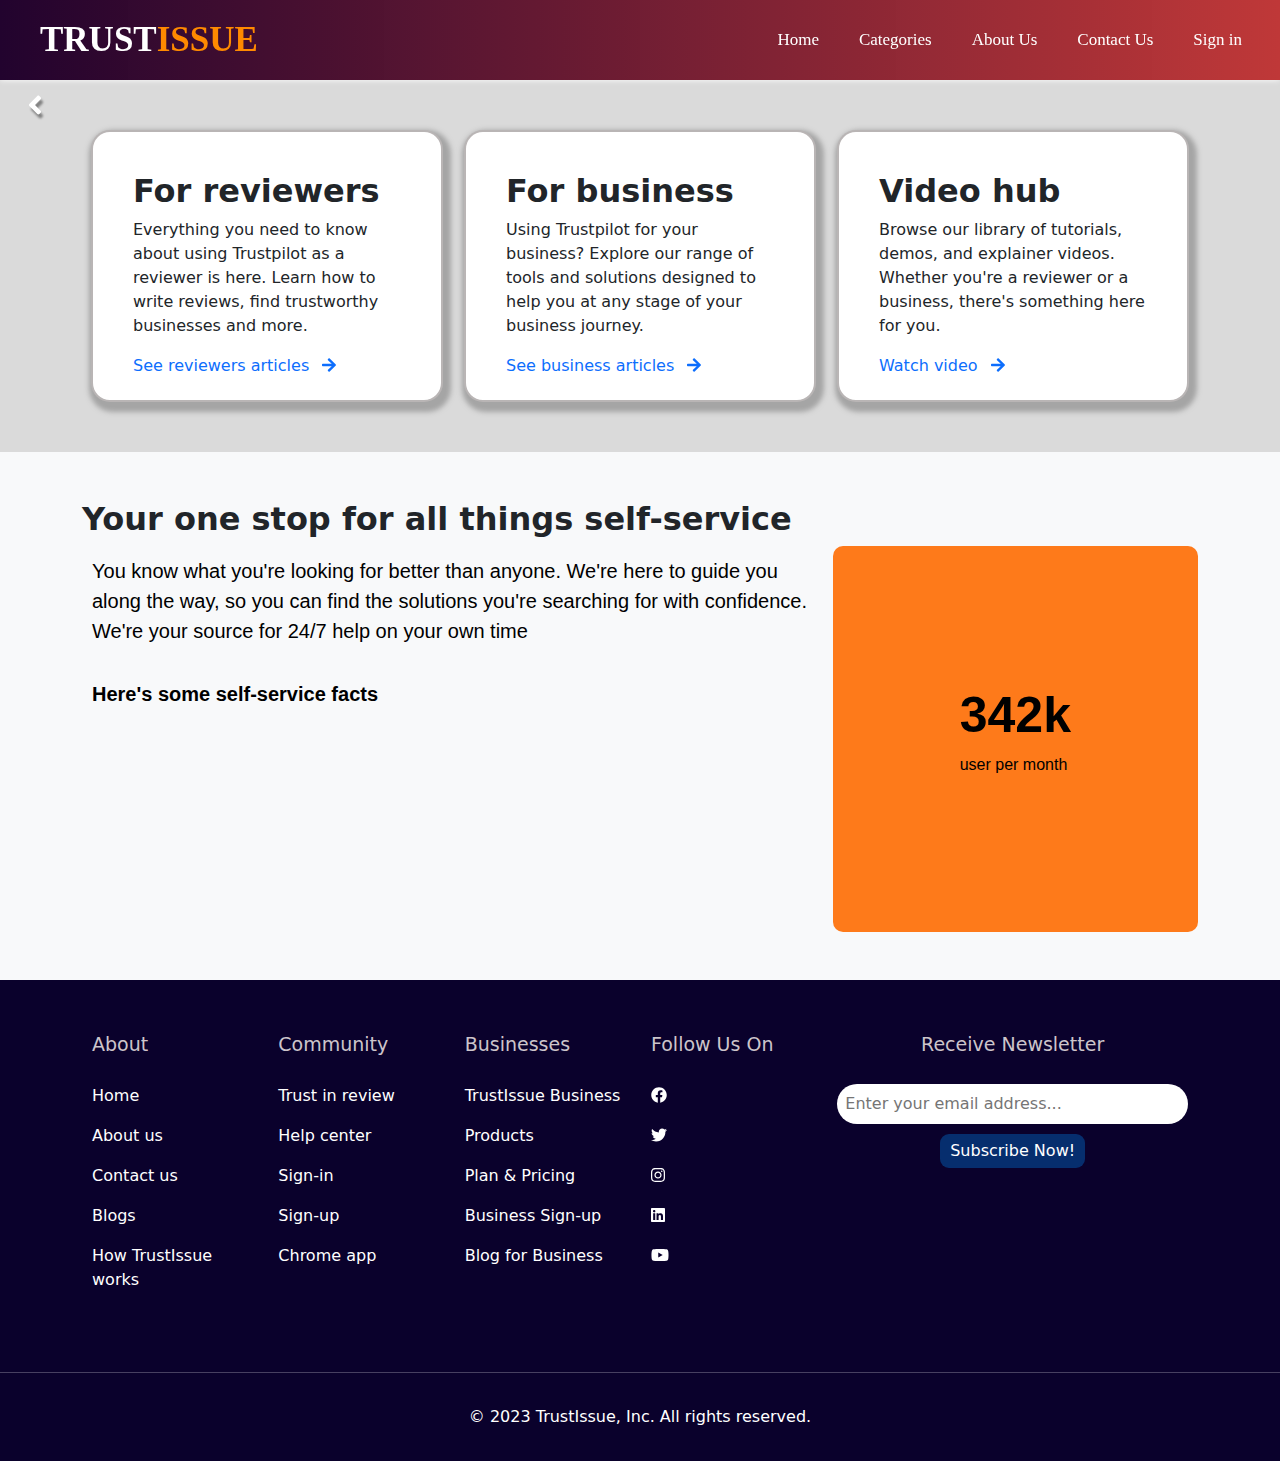
<file: help-center.html>
<!DOCTYPE html>
<html lang="en">

<head>
    <meta charset="UTF-8">
    <meta name="viewport" content="width=device-width, initial-scale=1.0">
    <link rel="stylesheet" href="./Boot5/css/bootstrap.min.css">
    <link rel="stylesheet" href="./css/navbar.css">
    <link rel="stylesheet" href="./css/help-center.css">
    <link rel="stylesheet" href="./css/animation.css">
    <title>Help Center</title>
</head>

<body>

    
    <div id="two">

    <nav>
        <input type="checkbox" id="check">
        <label for="check" class="checkbtn">
            <i class="fas fa-bars"></i>
        </label>


        <a class="logo" href="./index.html">TRUST<span class="dot">ISSUE</span></a>

        <ul>
            <li><a href="./index.html">Home</a></li>
            <li><a href="./categories.html">Categories</a></li>
            <li><a href="./aboutUs.html">About Us</a></li>
            <li><a href="./contactUs.html">Contact Us</a></li>
            <li><a href="./logIN.html">Sign in</a></li>
        </ul>
    </nav>
    <div class="nill" id="heading1">
        <a href="#back" onclick="history.go(-1)">
            <span class="fa fa-angle-left boo"></span>
        </a>
        <!-- <button>
            <a href="#heading1">
                <i class="fa fa-angle-up"></i>
            </a>
        </button> -->
    </div>
<div class="parent">
    <div class="container">
        <div class="row justify-content-evenly dos hero">
            <div class="col-lg-3 one left">
                <h2>For reviewers</h2>
                <p>Everything you need to know about using Trustpilot as a reviewer is here. Learn how to write reviews,
                    find trustworthy businesses and more.</p>
                <a href="#">See reviewers articles <span class="fa fa-arrow-right mx-2"></span></a>
            </div>

            <div class="col-lg-3 one slide">
                <h2>For business</h2>
                <p>Using Trustpilot for your business? Explore our range of tools and solutions designed to help you at
                    any stage of your business journey.
                </p>
                <a href="#">See business articles <span class="fa fa-arrow-right mx-2"></span></a>
            </div>

            <div class="col-lg-3 one right">
                <h2>Video hub</h2>
                <p>Browse our library of tutorials, demos, and explainer videos. Whether you're a reviewer or a
                    business, there's something here for you.
                </p>
                <a href="#">Watch video <span class="fa fa-arrow-right mx-2"></span></a>
            </div>
        </div>
    </div>

    <div class="container-fluid bg-light p-5 down">
        <div class="container">
            <h2><b>Your one stop for all things self-service</b>
            </h2>
            <div class=" tres">
                <div class="item cowboy">
                    <p>You know what you're looking for better than anyone. We're here to guide you along the way, so
                        you can find the solutions you're searching for with confidence. We're your source for 24/7 help
                        on your own time</p>
                    <h6>Here's some self-service facts</h6>
                </div>
                <div class="item astronaut slideanim">
                    <div class="udo udo1">
                        <h2>70</h2>
                        <p>Topics</p>
                    </div>
                    <div class="udo udo2">
                        <h2>+560</h2>
                        <p>Videos</p>
                    </div>
                    <div class="udo udo3">
                        <h2>+2.3k</h2>
                        <p>Articles</p>
                    </div>
                </div>
                <div class="item book right">
                    <div class="udo4">
                        <h2>342k</h2>
                        <p>user per month</p>
                    </div>
                </div>
            </div>

        </div>
    </div>
</div>

    <!-- ============================== FOOTER ===================== -->
    <div class="footer">
        <div class="container footer1 py-5">
            <div class="list">
                <h4>About</h4>
                <p><a href="./index.html">Home</a></p>
                <p><a href="./aboutUs.html">About us</a></p>
                <p><a href="./contactUs.html">Contact us</a></p>
                <p><a href="#">Blogs</a></p>
                <p><a href="#">How TrustIssue works</a></p>
            </div>
            <div class="list">
                <h4>Community</h4>
                <p><a href="#">Trust in review</a></p>
                <p><a href="./help-center.html">Help center</a></p>
                <p><a href="./logIN.html">Sign-in</a></p>
                <p><a href="./logIN.html">Sign-up</a></p>
                <p><a href="#">Chrome app</a></p>
            </div>
            <div class="list">
                <h4>Businesses</h4>
                <p><a href="#">TrustIssue Business</a></p>
                <p><a href="./products.html">Products</a></p>
                <p><a href="#">Plan & Pricing</a></p>
                <p><a href="#">Business Sign-up</a></p>
                <p><a href="#">Blog for Business</a></p>
            </div>
            <div class="list">
                <h4>Follow Us On</h4>
                <p><a href="#"><span class=" fab fa-facebook"></span></a></p>
                <p><a href="#"><span class=" fab fa-twitter"></span></a></p>
                <p><a href="#"><span class=" fab fa-instagram"></span></a></p>
                <p><a href="#"><span class=" fab fa-linkedin"></span></a></p>
                <p><a href="#"><span class=" fab fa-youtube"></span></a></p>
            </div>
            <div class="list text-center">
                <h4>Receive Newsletter</h4>
                <form action="">
                    <input type="email" placeholder="Enter your email address..."><br>
                    <button id='submit' name='subscribe'>Subscribe Now!</button>
                </form>
            </div>
        </div>
        <hr>
        <div class="container text-center py-3 ">
            <p>© 2023 TrustIssue, Inc. All rights reserved.</p>
        </div>
    </div>
    </div>


    <button id="mybtn"><i class="fa fa-arrow-up"></i></button>
    <script src="./Boot5/js/bootstrap.bundle.min.js"></script>
    <script src="./js/jquery-3.2.1.min.js"></script>
    <script src="./Boot5/js/all.js"></script>
    <script src="./js/index.js"></script>
    <script src="./js/animation.js"></script></body>

</html>
</file>
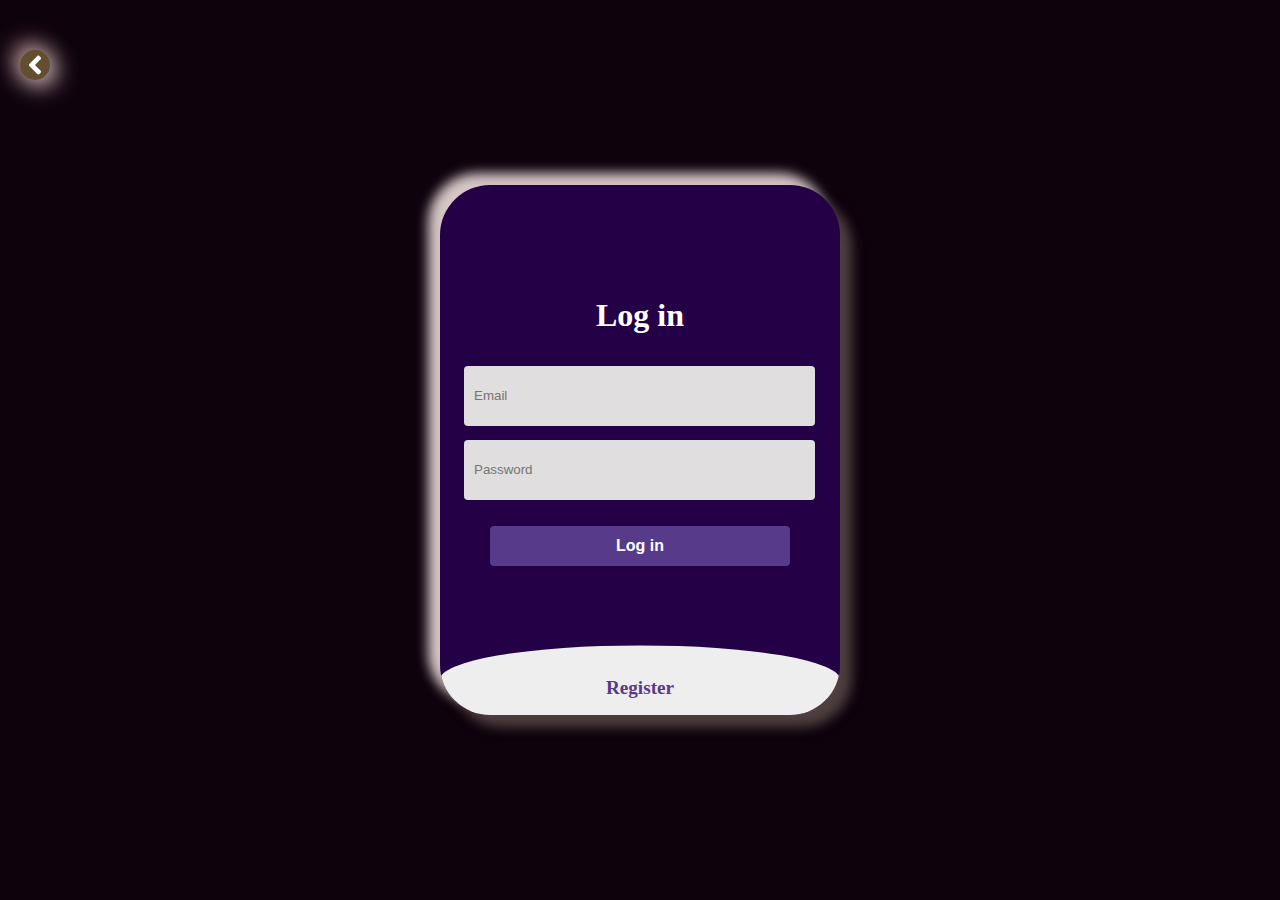
<file: logIN.html>
<!DOCTYPE html>
<html lang="en">
<head>
    <meta charset="UTF-8">
    <meta name="viewport" content="width=device-width, initial-scale=1.0">
    <link rel="stylesheet" href="./css/logIn.css">
    <link rel="stylesheet" href="./css/animation.css">
    <title>Document</title>
</head>
<body>

	<div class="parent">
    <div class="main zoom">  	
		<input type="checkbox" id="chk" aria-hidden="true">

			<div class="login">
				<form class="form">
					<label for="chk" aria-hidden="true">Log in</label>
					<input class="input" type="email" name="email" placeholder="Email" required="">
					<input class="input" type="password" name="pswd" placeholder="Password" required="">
					<button id="logIn">Log in</button>
				</form>
			</div>

      <div class="register">
				<form class="form">
					<label for="chk" aria-hidden="true">Register</label>
					<input class="input" id="uname" type="text" name="txt" placeholder="Username" required="">
					<input class="input" id="email" type="email" name="email" placeholder="Email" required="">
					<input class="input" id="password" type="password" name="pswd" placeholder="Password" required="">
					<button id="register">Register</button>
				</form>
			</div>
	</div>



	</div>
	

	
	<div class="nill" id="heading1">
		<a href="#back" onclick="history.go(-1)">
			<span class="fa fa-angle-left boo"></span>
		</a>
	</div>




    
    <script src="./Boot5/js/all.js"></script>
    <script src="./js/animation.js"></script>
	<script src="./js/script.js"></script>
</body>
</html>
</file>
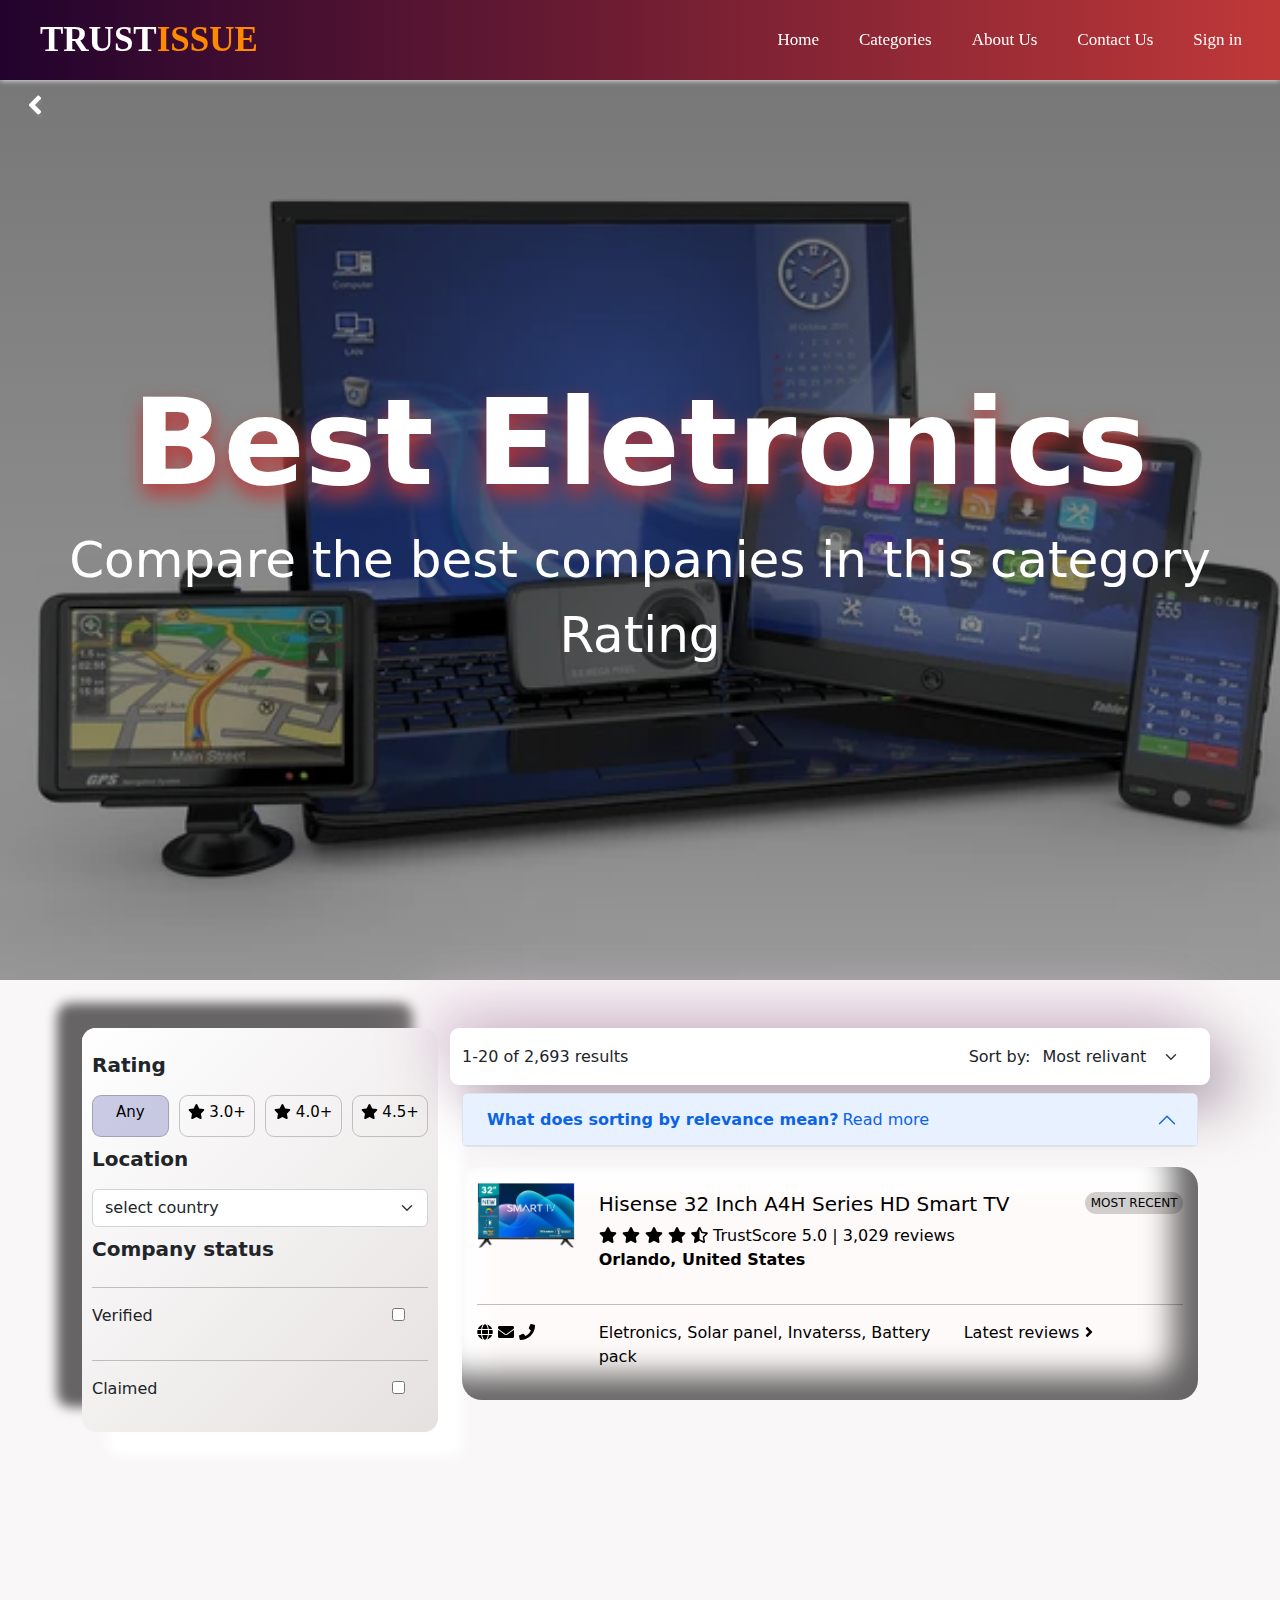
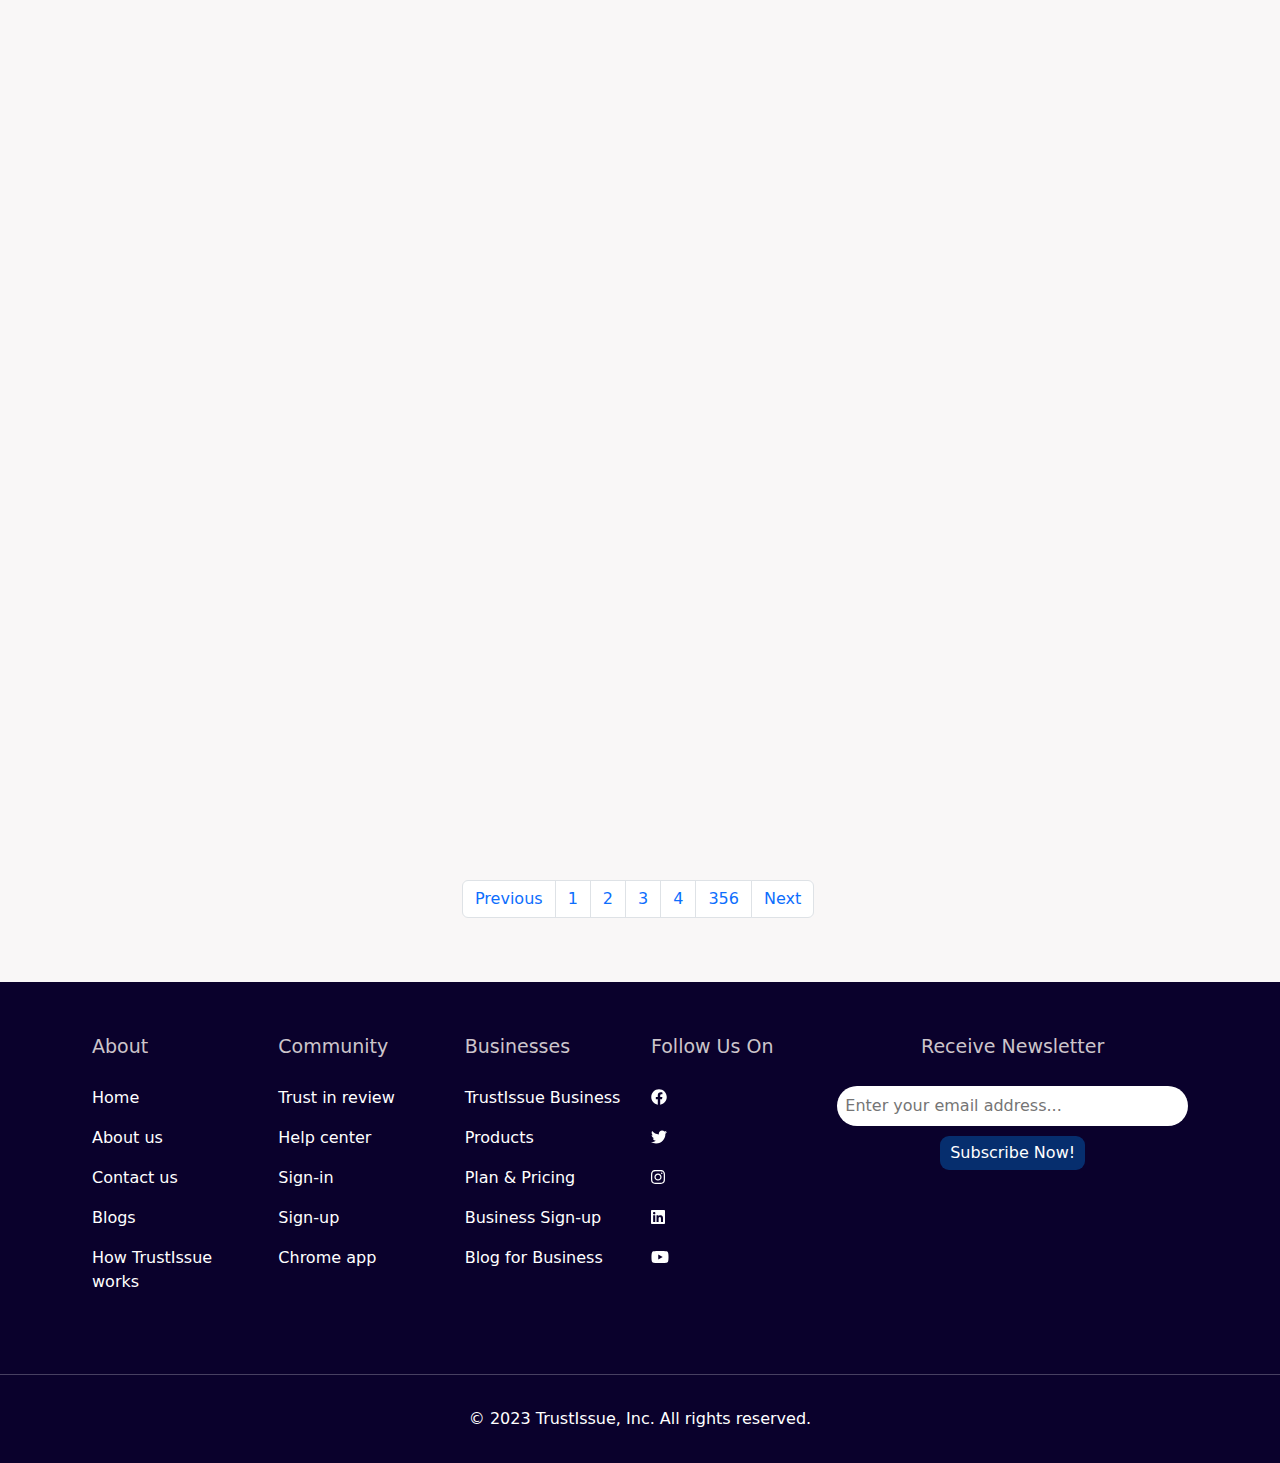
<file: products.html>
<!DOCTYPE html>
<html lang="en">

<head>
    <meta charset="UTF-8">
    <meta name="viewport" content="width=device-width, initial-scale=1.0">
    <link rel="stylesheet" href="./Boot5/css/bootstrap.min.css">
    <link rel="stylesheet" href="./css/navbar.css">
    <link rel="stylesheet" href="./css/products.css">
    <link rel="stylesheet" href="./css/animation.css">
    <title>Products</title>
</head>

<body>


    <div id="two">
    <nav>
        <input type="checkbox" id="check">
        <label for="check" class="checkbtn">
            <i class="fas fa-bars"></i>
        </label>


        <a class="logo" href="./index.html">TRUST<span class="dot">ISSUE</span></a>

        <ul>
            <li><a href="./index.html">Home</a></li>
            <li><a href="./categories.html">Categories</a></li>
            <li><a href="./aboutUs.html">About Us</a></li>
            <li><a href="./contactUs.html">Contact Us</a></li>
            <li><a href="./logIN.html">Sign in</a></li>
        </ul>
    </nav>
    <div class="nill" id="heading1">
        <a href="#back" onclick = "history.back()">
            <span class="fa fa-angle-left boo"></span>
        </a>
        <!-- <button>
            <a href="#heading1">
                <i class="fa fa-angle-up"></i>
            </a>
        </button> -->
    </div>

    <div class="details">
        <div class="heir zoom">
            <h1>Best Eletronics</h1>
            <p>Compare the best companies in this category Rating</p>
        </div>
    </div>

    <div class="container py-5">
        <div class="row">
            <div class="col-lg-4 ">
                <div class="upper left">
                    <h5>Rating</h5>
                    <div class="up">
                        <div class="star-rate act">
                            <a href="#">
                                <h3>Any</h3>
                            </a>
                        </div>
                        <div class="star-rate">
                            <a href="#">
                                <h3><span class="fa fa-star"></span> 3.0+</h3>
                            </a>
                        </div>
                        <div class="star-rate">
                            <a href="#">
                                <h3><span class="fa fa-star"></span> 4.0+</h3>
                            </a>
                        </div>
                        <div class="star-rate">
                            <a href="#">
                                <h3><span class="fa fa-star"></span> 4.5+</h3>
                            </a>
                        </div>
                    </div>
                    <h5>Location</h5>
                    <div class="row">
                        <div class="col-12">
                            <select class="form-select" id="country" name="country">
                                <option>select country</option>
                                <option value="AF">Afghanistan</option>
                                <option value="AX">Aland Islands</option>
                                <option value="AL">Albania</option>
                                <option value="DZ">Algeria</option>
                                <option value="AS">American Samoa</option>
                                <option value="AD">Andorra</option>
                                <option value="AO">Angola</option>
                                <option value="AI">Anguilla</option>
                                <option value="AQ">Antarctica</option>
                                <option value="AG">Antigua and Barbuda</option>
                                <option value="AR">Argentina</option>
                                <option value="AM">Armenia</option>
                                <option value="AW">Aruba</option>
                                <option value="AU">Australia</option>
                                <option value="AT">Austria</option>
                                <option value="AZ">Azerbaijan</option>
                                <option value="BS">Bahamas</option>
                                <option value="BH">Bahrain</option>
                                <option value="BD">Bangladesh</option>
                                <option value="BB">Barbados</option>
                                <option value="BY">Belarus</option>
                                <option value="BE">Belgium</option>
                                <option value="BZ">Belize</option>
                                <option value="BJ">Benin</option>
                                <option value="BM">Bermuda</option>
                                <option value="BT">Bhutan</option>
                                <option value="BO">Bolivia</option>
                                <option value="BQ">Bonaire, Sint Eustatius and Saba</option>
                                <option value="BA">Bosnia and Herzegovina</option>
                                <option value="BW">Botswana</option>
                                <option value="BV">Bouvet Island</option>
                                <option value="BR">Brazil</option>
                                <option value="IO">British Indian Ocean Territory</option>
                                <option value="BN">Brunei Darussalam</option>
                                <option value="BG">Bulgaria</option>
                                <option value="BF">Burkina Faso</option>
                                <option value="BI">Burundi</option>
                                <option value="KH">Cambodia</option>
                                <option value="CM">Cameroon</option>
                                <option value="CA">Canada</option>
                                <option value="CV">Cape Verde</option>
                                <option value="KY">Cayman Islands</option>
                                <option value="CF">Central African Republic</option>
                                <option value="TD">Chad</option>
                                <option value="CL">Chile</option>
                                <option value="CN">China</option>
                                <option value="CX">Christmas Island</option>
                                <option value="CC">Cocos (Keeling) Islands</option>
                                <option value="CO">Colombia</option>
                                <option value="KM">Comoros</option>
                                <option value="CG">Congo</option>
                                <option value="CD">Congo, Democratic Republic of the Congo</option>
                                <option value="CK">Cook Islands</option>
                                <option value="CR">Costa Rica</option>
                                <option value="CI">Cote D'Ivoire</option>
                                <option value="HR">Croatia</option>
                                <option value="CU">Cuba</option>
                                <option value="CW">Curacao</option>
                                <option value="CY">Cyprus</option>
                                <option value="CZ">Czech Republic</option>
                                <option value="DK">Denmark</option>
                                <option value="DJ">Djibouti</option>
                                <option value="DM">Dominica</option>
                                <option value="DO">Dominican Republic</option>
                                <option value="EC">Ecuador</option>
                                <option value="EG">Egypt</option>
                                <option value="SV">El Salvador</option>
                                <option value="GQ">Equatorial Guinea</option>
                                <option value="ER">Eritrea</option>
                                <option value="EE">Estonia</option>
                                <option value="ET">Ethiopia</option>
                                <option value="FK">Falkland Islands (Malvinas)</option>
                                <option value="FO">Faroe Islands</option>
                                <option value="FJ">Fiji</option>
                                <option value="FI">Finland</option>
                                <option value="FR">France</option>
                                <option value="GF">French Guiana</option>
                                <option value="PF">French Polynesia</option>
                                <option value="TF">French Southern Territories</option>
                                <option value="GA">Gabon</option>
                                <option value="GM">Gambia</option>
                                <option value="GE">Georgia</option>
                                <option value="DE">Germany</option>
                                <option value="GH">Ghana</option>
                                <option value="GI">Gibraltar</option>
                                <option value="GR">Greece</option>
                                <option value="GL">Greenland</option>
                                <option value="GD">Grenada</option>
                                <option value="GP">Guadeloupe</option>
                                <option value="GU">Guam</option>
                                <option value="GT">Guatemala</option>
                                <option value="GG">Guernsey</option>
                                <option value="GN">Guinea</option>
                                <option value="GW">Guinea-Bissau</option>
                                <option value="GY">Guyana</option>
                                <option value="HT">Haiti</option>
                                <option value="HM">Heard Island and Mcdonald Islands</option>
                                <option value="VA">Holy See (Vatican City State)</option>
                                <option value="HN">Honduras</option>
                                <option value="HK">Hong Kong</option>
                                <option value="HU">Hungary</option>
                                <option value="IS">Iceland</option>
                                <option value="IN">India</option>
                                <option value="ID">Indonesia</option>
                                <option value="IR">Iran, Islamic Republic of</option>
                                <option value="IQ">Iraq</option>
                                <option value="IE">Ireland</option>
                                <option value="IM">Isle of Man</option>
                                <option value="IL">Israel</option>
                                <option value="IT">Italy</option>
                                <option value="JM">Jamaica</option>
                                <option value="JP">Japan</option>
                                <option value="JE">Jersey</option>
                                <option value="JO">Jordan</option>
                                <option value="KZ">Kazakhstan</option>
                                <option value="KE">Kenya</option>
                                <option value="KI">Kiribati</option>
                                <option value="KP">Korea, Democratic People's Republic of</option>
                                <option value="KR">Korea, Republic of</option>
                                <option value="XK">Kosovo</option>
                                <option value="KW">Kuwait</option>
                                <option value="KG">Kyrgyzstan</option>
                                <option value="LA">Lao People's Democratic Republic</option>
                                <option value="LV">Latvia</option>
                                <option value="LB">Lebanon</option>
                                <option value="LS">Lesotho</option>
                                <option value="LR">Liberia</option>
                                <option value="LY">Libyan Arab Jamahiriya</option>
                                <option value="LI">Liechtenstein</option>
                                <option value="LT">Lithuania</option>
                                <option value="LU">Luxembourg</option>
                                <option value="MO">Macao</option>
                                <option value="MK">Macedonia, the Former Yugoslav Republic of</option>
                                <option value="MG">Madagascar</option>
                                <option value="MW">Malawi</option>
                                <option value="MY">Malaysia</option>
                                <option value="MV">Maldives</option>
                                <option value="ML">Mali</option>
                                <option value="MT">Malta</option>
                                <option value="MH">Marshall Islands</option>
                                <option value="MQ">Martinique</option>
                                <option value="MR">Mauritania</option>
                                <option value="MU">Mauritius</option>
                                <option value="YT">Mayotte</option>
                                <option value="MX">Mexico</option>
                                <option value="FM">Micronesia, Federated States of</option>
                                <option value="MD">Moldova, Republic of</option>
                                <option value="MC">Monaco</option>
                                <option value="MN">Mongolia</option>
                                <option value="ME">Montenegro</option>
                                <option value="MS">Montserrat</option>
                                <option value="MA">Morocco</option>
                                <option value="MZ">Mozambique</option>
                                <option value="MM">Myanmar</option>
                                <option value="NA">Namibia</option>
                                <option value="NR">Nauru</option>
                                <option value="NP">Nepal</option>
                                <option value="NL">Netherlands</option>
                                <option value="AN">Netherlands Antilles</option>
                                <option value="NC">New Caledonia</option>
                                <option value="NZ">New Zealand</option>
                                <option value="NI">Nicaragua</option>
                                <option value="NE">Niger</option>
                                <option value="NG">Nigeria</option>
                                <option value="NU">Niue</option>
                                <option value="NF">Norfolk Island</option>
                                <option value="MP">Northern Mariana Islands</option>
                                <option value="NO">Norway</option>
                                <option value="OM">Oman</option>
                                <option value="PK">Pakistan</option>
                                <option value="PW">Palau</option>
                                <option value="PS">Palestinian Territory, Occupied</option>
                                <option value="PA">Panama</option>
                                <option value="PG">Papua New Guinea</option>
                                <option value="PY">Paraguay</option>
                                <option value="PE">Peru</option>
                                <option value="PH">Philippines</option>
                                <option value="PN">Pitcairn</option>
                                <option value="PL">Poland</option>
                                <option value="PT">Portugal</option>
                                <option value="PR">Puerto Rico</option>
                                <option value="QA">Qatar</option>
                                <option value="RE">Reunion</option>
                                <option value="RO">Romania</option>
                                <option value="RU">Russian Federation</option>
                                <option value="RW">Rwanda</option>
                                <option value="BL">Saint Barthelemy</option>
                                <option value="SH">Saint Helena</option>
                                <option value="KN">Saint Kitts and Nevis</option>
                                <option value="LC">Saint Lucia</option>
                                <option value="MF">Saint Martin</option>
                                <option value="PM">Saint Pierre and Miquelon</option>
                                <option value="VC">Saint Vincent and the Grenadines</option>
                                <option value="WS">Samoa</option>
                                <option value="SM">San Marino</option>
                                <option value="ST">Sao Tome and Principe</option>
                                <option value="SA">Saudi Arabia</option>
                                <option value="SN">Senegal</option>
                                <option value="RS">Serbia</option>
                                <option value="CS">Serbia and Montenegro</option>
                                <option value="SC">Seychelles</option>
                                <option value="SL">Sierra Leone</option>
                                <option value="SG">Singapore</option>
                                <option value="SX">Sint Maarten</option>
                                <option value="SK">Slovakia</option>
                                <option value="SI">Slovenia</option>
                                <option value="SB">Solomon Islands</option>
                                <option value="SO">Somalia</option>
                                <option value="ZA">South Africa</option>
                                <option value="GS">South Georgia and the South Sandwich Islands</option>
                                <option value="SS">South Sudan</option>
                                <option value="ES">Spain</option>
                                <option value="LK">Sri Lanka</option>
                                <option value="SD">Sudan</option>
                                <option value="SR">Suriname</option>
                                <option value="SJ">Svalbard and Jan Mayen</option>
                                <option value="SZ">Swaziland</option>
                                <option value="SE">Sweden</option>
                                <option value="CH">Switzerland</option>
                                <option value="SY">Syrian Arab Republic</option>
                                <option value="TW">Taiwan, Province of China</option>
                                <option value="TJ">Tajikistan</option>
                                <option value="TZ">Tanzania, United Republic of</option>
                                <option value="TH">Thailand</option>
                                <option value="TL">Timor-Leste</option>
                                <option value="TG">Togo</option>
                                <option value="TK">Tokelau</option>
                                <option value="TO">Tonga</option>
                                <option value="TT">Trinidad and Tobago</option>
                                <option value="TN">Tunisia</option>
                                <option value="TR">Turkey</option>
                                <option value="TM">Turkmenistan</option>
                                <option value="TC">Turks and Caicos Islands</option>
                                <option value="TV">Tuvalu</option>
                                <option value="UG">Uganda</option>
                                <option value="UA">Ukraine</option>
                                <option value="AE">United Arab Emirates</option>
                                <option value="GB">United Kingdom</option>
                                <option value="US">United States</option>
                                <option value="UM">United States Minor Outlying Islands</option>
                                <option value="UY">Uruguay</option>
                                <option value="UZ">Uzbekistan</option>
                                <option value="VU">Vanuatu</option>
                                <option value="VE">Venezuela</option>
                                <option value="VN">Viet Nam</option>
                                <option value="VG">Virgin Islands, British</option>
                                <option value="VI">Virgin Islands, U.s.</option>
                                <option value="WF">Wallis and Futuna</option>
                                <option value="EH">Western Sahara</option>
                                <option value="YE">Yemen</option>
                                <option value="ZM">Zambia</option>
                                <option value="ZW">Zimbabwe</option>
                            </select>
                        </div>
                    </div>
                    <h5>Company status</h5>
                    <hr>
                    <div class="row">
                        <div class="col-10">
                            <p>Verified</p>
                        </div>
                        <div class="col-2">
                            <input type="checkbox">
                        </div>
                    </div>
                    <hr>
                    <div class="row">
                        <div class="col-10">
                            <p>Claimed</p>
                        </div>
                        <div class="col-2">
                            <input type="checkbox">
                        </div>
                    </div>
                </div>

                <div class="related-product leftanim">
                    <div class="row">
                        <div class="col-8 col-lg-8 col-md-8 p-3">
                            <h5>Related category</h5>
                        </div>
                        <div class="col-4 col-lg-4 col-md-4 text-center p-3">
                            <a href="./categories.html">Show all</a>
                        </div>
                    </div>

                    <div class="one">
                        <a href="#">
                            <div class="row">
                                <div class="col-8 col-lg-8 col-md-8 ">
                                    <p>Phones & Tablets</p>
                                </div>
                                <div class=" col-4 col-lg-4 col-md-4 text-center">
                                    <p>196</p>
                                </div>
                            </div>
                        </a>
                    </div>

                    <div class="one">
                        <a href="#">
                            <div class="row">
                                <div class="col-8 col-lg-8 col-md-8 ">
                                    <p>Phones & Tablets</p>
                                </div>
                                <div class=" col-4 col-lg-4 col-md-4 text-center">
                                    <p>196</p>
                                </div>
                            </div>
                        </a>
                    </div>

                    <div class="one">
                        <a href="#">
                            <div class="row">
                                <div class="col-8 col-lg-8 col-md-8 ">
                                    <p>Phones & Tablets</p>
                                </div>
                                <div class=" col-4 col-lg-4 col-md-4 text-center">
                                    <p>196</p>
                                </div>
                            </div>
                        </a>
                    </div>

                    <div class="one">
                        <a href="#">
                            <div class="row">
                                <div class="col-8 col-lg-8 col-md-8 ">
                                    <p>Phones & Tablets</p>
                                </div>
                                <div class=" col-4 col-lg-4 col-md-4 text-center">
                                    <p>196</p>
                                </div>
                            </div>
                        </a>
                    </div>

                    <div class="one">
                        <a href="#">
                            <div class="row">
                                <div class="col-8 col-lg-8 col-md-8 ">
                                    <p>Phones & Tablets</p>
                                </div>
                                <div class=" col-4 col-lg-4 col-md-4 text-center">
                                    <p>196</p>
                                </div>
                            </div>
                        </a>
                    </div>

                    <div class="one">
                        <a href="#">
                            <div class="row">
                                <div class="col-8 col-lg-8 col-md-8 ">
                                    <p>Phones & Tablets</p>
                                </div>
                                <div class=" col-4 col-lg-4 col-md-4 text-center">
                                    <p>196</p>
                                </div>
                            </div>
                        </a>
                    </div>

                    <div class="one">
                        <a href="#">
                            <div class="row">
                                <div class="col-8 col-lg-8 col-md-8 ">
                                    <p>Phones & Tablets</p>
                                </div>
                                <div class=" col-4 col-lg-4 col-md-4 text-center">
                                    <p>196</p>
                                </div>
                            </div>
                        </a>
                    </div>

                    <div class="one">
                        <a href="#">
                            <div class="row">
                                <div class="col-8 col-lg-8 col-md-8 ">
                                    <p>Phones & Tablets</p>
                                </div>
                                <div class=" col-4 col-lg-4 col-md-4 text-center">
                                    <p>196</p>
                                </div>
                            </div>
                        </a>
                    </div>

                </div>

            </div>

            <!-- ======================== RIGHT SIDE =========================== -->
            <div class="col-lg-8 right">
                <div class="row uno">
                    <div class="col-md-6 col-lg-8 pro one">
                        <p>1-20 of 2,693 results</p>
                    </div>
                    <div class="col-md-6 col-lg-4 one">
                        <p>Sort by: </p>
                        <select class="form-select for" aria-label="Default select example">
                            <option selected>Most relivant</option>
                            <option value="1">Highest number of reviews</option>
                            <option value="2">Most recent reviews</option>
                        </select>
                    </div>
                </div>


                <!-- ============================= Accordion =====================================-->
                <div class="accordion act pt-2" id="accordionExample">
                    <div class="accordion-item">
                        <h2 class="accordion-header">
                            <button class="accordion-button" type="button" data-bs-toggle="collapse"
                                data-bs-target="#collapseOne" aria-expanded="true" aria-controls="collapseOne">
                                <strong class="px-1">What does sorting by relevance mean? </strong> Read more
                            </button>
                        </h2>
                        <div id="collapseOne" class="accordion-collapse collapse" data-bs-parent="#accordionExample">
                            <div class="accordion-body">
                                Sorting by relevance shows all companies that are best in a category, ordered by
                                TrustScore and review count. To be eligible, they must actively ask for reviews and have
                                received 25+ in the last 12 months.
                            </div>
                        </div>
                    </div>
                </div>





                <!-- ================ PRODUCTS ==============================-->
                <div class="product">
                    <a href="./review.html">
                        <div class="row">
                            <div class="col-md-12 col-lg-2">
                                <img src="./img/tv.png" class="img-fluid text-center" alt="">
                            </div>
                            <div class="col-md-8 col-lg-8">
                                <h2>Hisense 32 Inch A4H Series HD Smart TV</h2>
                                <div class="rate">
                                    <span class="fa fa-star"></span>
                                    <span class="fa fa-star"></span>
                                    <span class="fa fa-star"></span>
                                    <span class="fa fa-star"></span>
                                    <span class="fa fa-star-half-alt"></span>
                                    TrustScore 5.0 | 3,029 reviews
                                </div>
                                <p><strong>Orlando, United States</strong></p>
                            </div>
                            <div class="col-md-4 col-lg-2">
                                <h3>MOST RECENT</h3>
                            </div>
                        </div>
                        <hr>
                        <div class="row">
                            <div class="col-12 col-lg-2 last">
                                <span class="fa fa-globe"></span>
                                <span class="fa fa-envelope"></span>
                                <span class="fa fa-phone"></span>
                            </div>
                            <div class="col-md-9 col-lg-6">
                                <p>Eletronics, Solar panel, Invaterss, Battery pack</p>
                            </div>
                            <div class="col-md-3 col-lg-3">
                                <p>Latest reviews <span class="fa fa-angle-right"></span></p>
                            </div>
                        </div>
                    </a>
                </div>


                <!-- ================ PRODUCTS 2 ==============================-->
                <div class="product rightanim">
                    <a href="./review.html">
                        <div class="row">
                            <div class="col-md-12 col-lg-2">
                                <img src="./img/shoe.png" class="img-fluid text-center" alt="">
                            </div>
                            <div class="col-md-8 col-lg-8">
                                <h2>ADIDAS Duramo 10 Shoes Men</h2>
                                <div class="rate">
                                    <span class="fa fa-star"></span>
                                    <span class="fa fa-star"></span>
                                    <span class="fa fa-star"></span>
                                    <span class="fa fa-star"></span>
                                    <span class="fa fa-star-half-alt"></span>
                                    TrustScore 5.0 | 3,029 reviews
                                </div>
                                <p><strong>Orlando, United States</strong></p>
                            </div>
                            <div class="col-md-4 col-lg-2">
                                <h3>MOST RECENT</h3>
                            </div>
                        </div>
                        <hr>
                        <div class="row">
                            <div class="col-12 col-lg-2 last">
                                <span class="fa fa-globe"></span>
                                <span class="fa fa-envelope"></span>
                                <span class="fa fa-phone"></span>
                            </div>
                            <div class="col-md-9 col-lg-6">
                                <p>Eletronics, Solar panel, Invaterss, Battery pack</p>
                            </div>
                            <div class="col-md-3 col-lg-3">
                                <p>Latest reviews <span class="fa fa-angle-right"></span></p>
                            </div>
                        </div>
                    </a>
                </div>


                <!-- ================ PRODUCTS 3 ==============================-->
                <div class="product rightanim">
                    <a href="./review.html">
                        <div class="row">
                            <div class="col-md-12 col-lg-2">
                                <img src="./img/monitor.png" class="img-fluid text-center" alt="">
                            </div>
                            <div class="col-md-8 col-lg-8">
                                <h2>Lenovo V50a AIO (24") - 4GB/1TB SSD - Corei3 - FreeDOS</h2>
                                <div class="rate">
                                    <span class="fa fa-star"></span>
                                    <span class="fa fa-star"></span>
                                    <span class="fa fa-star"></span>
                                    <span class="fa fa-star"></span>
                                    <span class="fa fa-star-half-alt"></span>
                                    TrustScore 5.0 | 3,029 reviews
                                </div>
                                <p><strong>Orlando, United States</strong></p>
                            </div>
                            <div class="col-md-4 col-lg-2">
                                <h3>MOST RECENT</h3>
                            </div>
                        </div>
                        <hr>
                        <div class="row">
                            <div class="col-12 col-lg-2 last">
                                <span class="fa fa-globe"></span>
                                <span class="fa fa-envelope"></span>
                                <span class="fa fa-phone"></span>
                            </div>
                            <div class="col-md-9 col-lg-6">
                                <p>Eletronics, Solar panel, Invaterss, Battery pack</p>
                            </div>
                            <div class="col-md-3 col-lg-3">
                                <p>Latest reviews <span class="fa fa-angle-right"></span></p>
                            </div>
                        </div>
                    </a>
                </div>


                <!-- ================ PRODUCTS 4 ==============================-->
                <div class="product rightanim">
                    <a href="./review.html">
                        <div class="row">
                            <div class="col-md-12 col-lg-2">
                                <img src="./img/laptop.png" class="img-fluid text-center" alt="">
                            </div>
                            <div class="col-md-8 col-lg-8">
                                <h2>Lenovo Ideapad 3 Intel Core I3 15" 4GB RAM/ 1TB - FreeDOS</h2>
                                <div class="rate">
                                    <span class="fa fa-star"></span>
                                    <span class="fa fa-star"></span>
                                    <span class="fa fa-star"></span>
                                    <span class="fa fa-star"></span>
                                    <span class="fa fa-star-half-alt"></span>
                                    TrustScore 5.0 | 3,029 reviews
                                </div>
                                <p><strong>Orlando, United States</strong></p>
                            </div>
                            <div class="col-md-4 col-lg-2">
                                <h3>MOST RECENT</h3>
                            </div>
                        </div>
                        <hr>
                        <div class="row">
                            <div class="col-12 col-lg-2 last">
                                <span class="fa fa-globe"></span>
                                <span class="fa fa-envelope"></span>
                                <span class="fa fa-phone"></span>
                            </div>
                            <div class="col-md-9 col-lg-6">
                                <p>Eletronics, Solar panel, Invaterss, Battery pack</p>
                            </div>
                            <div class="col-md-3 col-lg-3">
                                <p>Latest reviews <span class="fa fa-angle-right"></span></p>
                            </div>
                        </div>
                    </a>
                </div>


                <!-- ================ PRODUCTS 5 ==============================-->
                <div class="product rightanim">
                    <a href="./review.html">
                        <div class="row">
                            <div class="col-md-12 col-lg-2">
                                <img src="./img/1.png" class="img-fluid text-center" alt="">
                            </div>
                            <div class="col-md-8 col-lg-8">
                                <h2>Bluetti battery pack</h2>
                                <div class="rate">
                                    <span class="fa fa-star"></span>
                                    <span class="fa fa-star"></span>
                                    <span class="fa fa-star"></span>
                                    <span class="fa fa-star"></span>
                                    <span class="fa fa-star-half-alt"></span>
                                    TrustScore 5.0 | 3,029 reviews
                                </div>
                                <p><strong>Orlando, United States</strong></p>
                            </div>
                            <div class="col-md-4 col-lg-2">
                                <h3>MOST RECENT</h3>
                            </div>
                        </div>
                        <hr>
                        <div class="row">
                            <div class="col-12 col-lg-2 last">
                                <span class="fa fa-globe"></span>
                                <span class="fa fa-envelope"></span>
                                <span class="fa fa-phone"></span>
                            </div>
                            <div class="col-md-9 col-lg-6">
                                <p>Eletronics, Solar panel, Invaterss, Battery pack</p>
                            </div>
                            <div class="col-md-3 col-lg-3">
                                <p>Latest reviews <span class="fa fa-angle-right"></span></p>
                            </div>
                        </div>
                    </a>
                </div>



                <nav1 aria-label="Page navigation example">
                    <ul class="pagination">
                        <li class="page-item"><a class="page-link" href="#">Previous</a></li>
                        <li class="page-item"><a class="page-link" href="#">1</a></li>
                        <li class="page-item"><a class="page-link" href="#">2</a></li>
                        <li class="page-item"><a class="page-link" href="#">3</a></li>
                        <li class="page-item"><a class="page-link" href="#">4</a></li>
                        <li class="page-item"><a class="page-link" href="#">356</a></li>
                        <li class="page-item"><a class="page-link" href="#">Next</a></li>
                    </ul>
                </nav1>
            </div>
        </div>
    </div>

    <!-- ============================== FOOTER ===================== -->
    <div class="footer">
        <div class="container footer1 py-5">
            <div class="list">
                <h4>About</h4>
                <p><a href="./index.html">Home</a></p>
                <p><a href="./aboutUs.html">About us</a></p>
                <p><a href="./contactUs.html">Contact us</a></p>
                <p><a href="#">Blogs</a></p>
                <p><a href="#">How TrustIssue works</a></p>
            </div>
            <div class="list">
                <h4>Community</h4>
                <p><a href="#">Trust in review</a></p>
                <p><a href="./help-center.html">Help center</a></p>
                <p><a href="./logIN.html">Sign-in</a></p>
                <p><a href="./logIN.html">Sign-up</a></p>
                <p><a href="#">Chrome app</a></p>
            </div>
            <div class="list">
                <h4>Businesses</h4>
                <p><a href="#">TrustIssue Business</a></p>
                <p><a href="./products.html">Products</a></p>
                <p><a href="#">Plan & Pricing</a></p>
                <p><a href="#">Business Sign-up</a></p>
                <p><a href="#">Blog for Business</a></p>
            </div>
            <div class="list">
                <h4>Follow Us On</h4>
                <p><a href="#"><span class=" fab fa-facebook"></span></a></p>
                <p><a href="#"><span class=" fab fa-twitter"></span></a></p>
                <p><a href="#"><span class=" fab fa-instagram"></span></a></p>
                <p><a href="#"><span class=" fab fa-linkedin"></span></a></p>
                <p><a href="#"><span class=" fab fa-youtube"></span></a></p>
            </div>
            <div class="list text-center">
                <h4>Receive Newsletter</h4>
                <form action="">
                    <input type="email" placeholder="Enter your email address..."><br>
                    <button id='submit' name='subscribe'>Subscribe Now!</button>
                </form>
            </div>
        </div>
        <hr>
        <div class="container text-center py-3 ">
            <p>© 2023 TrustIssue, Inc. All rights reserved.</p>
        </div>
    </div>
    </div>


    <button id="mybtn"><i class="fa fa-arrow-up"></i></button>
    <script src="./Boot5/js/bootstrap.bundle.min.js"></script>
    <script src="./js/jquery-3.2.1.min.js"></script>
    <script src="./Boot5/js/all.js"></script>
    <script src="./js/index.js"></script>
    <script src="./js/animation.js"></script>
</body>

</html>
</file>
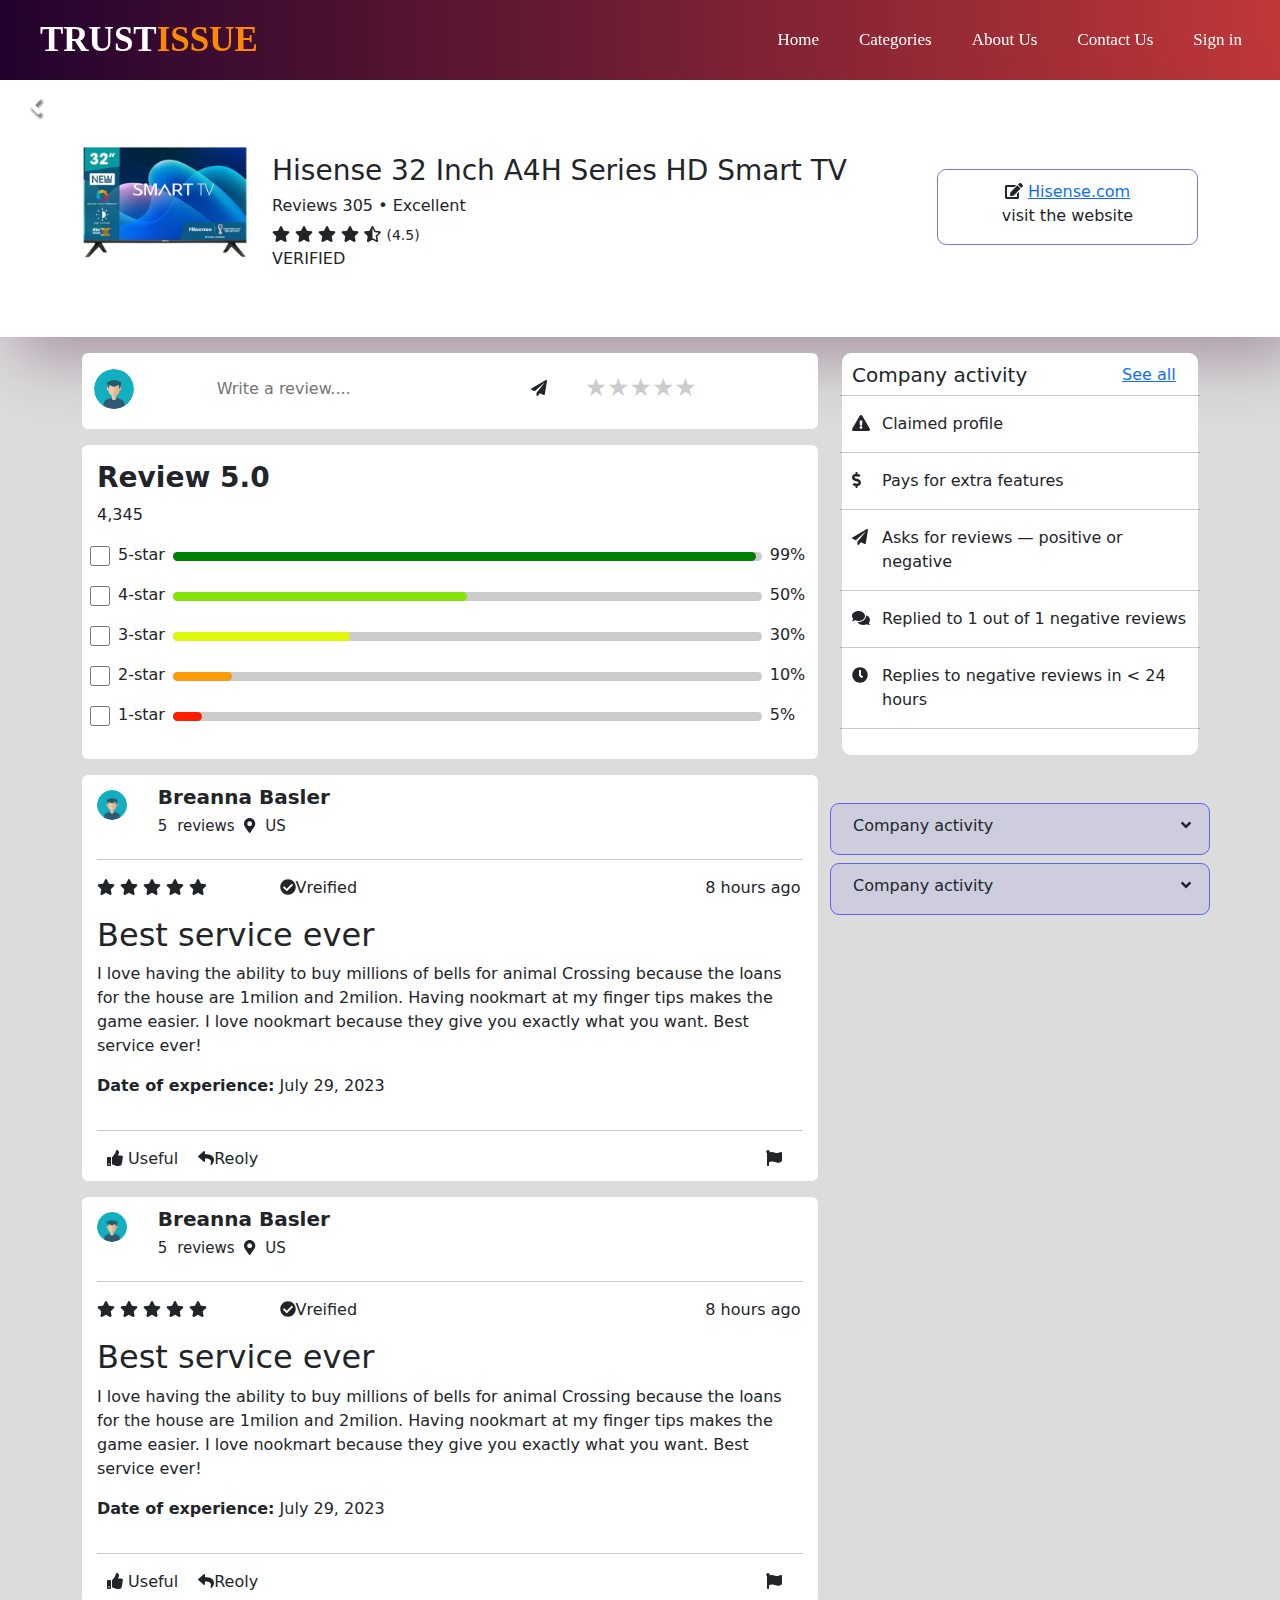
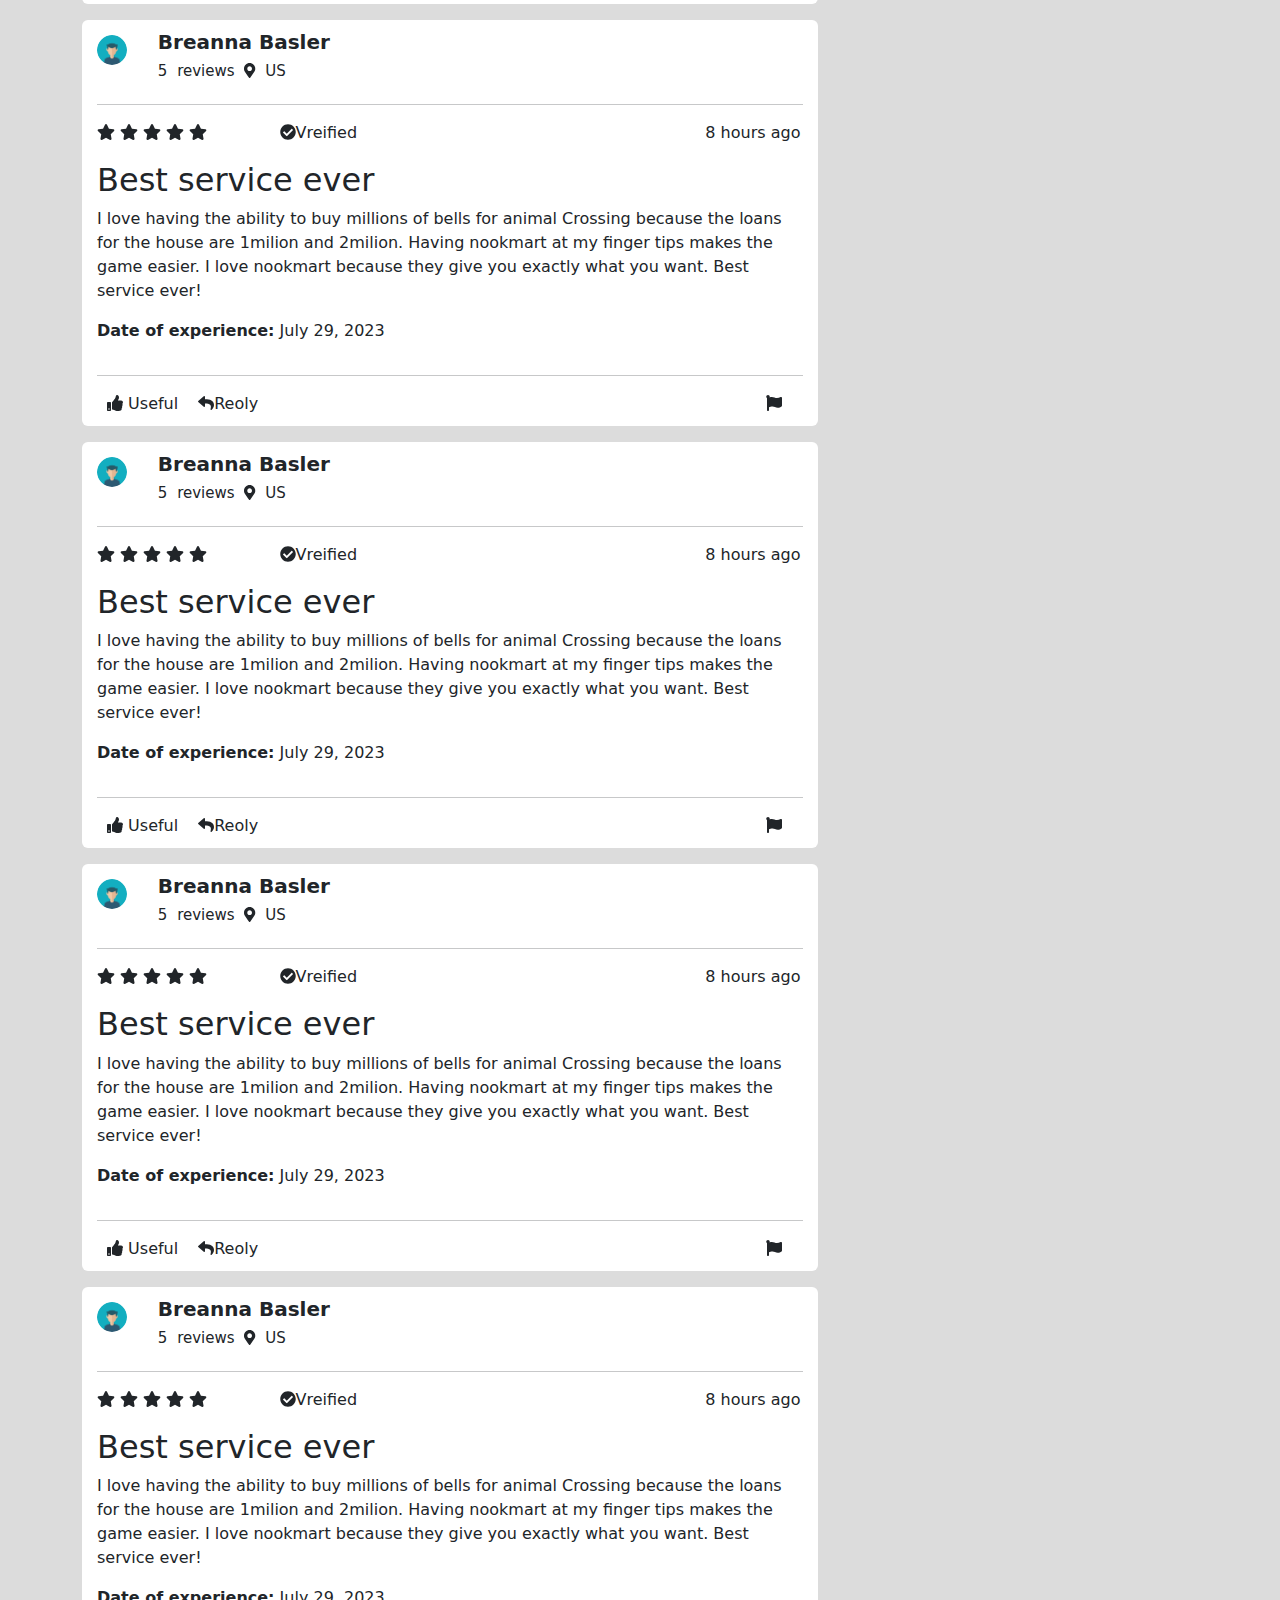
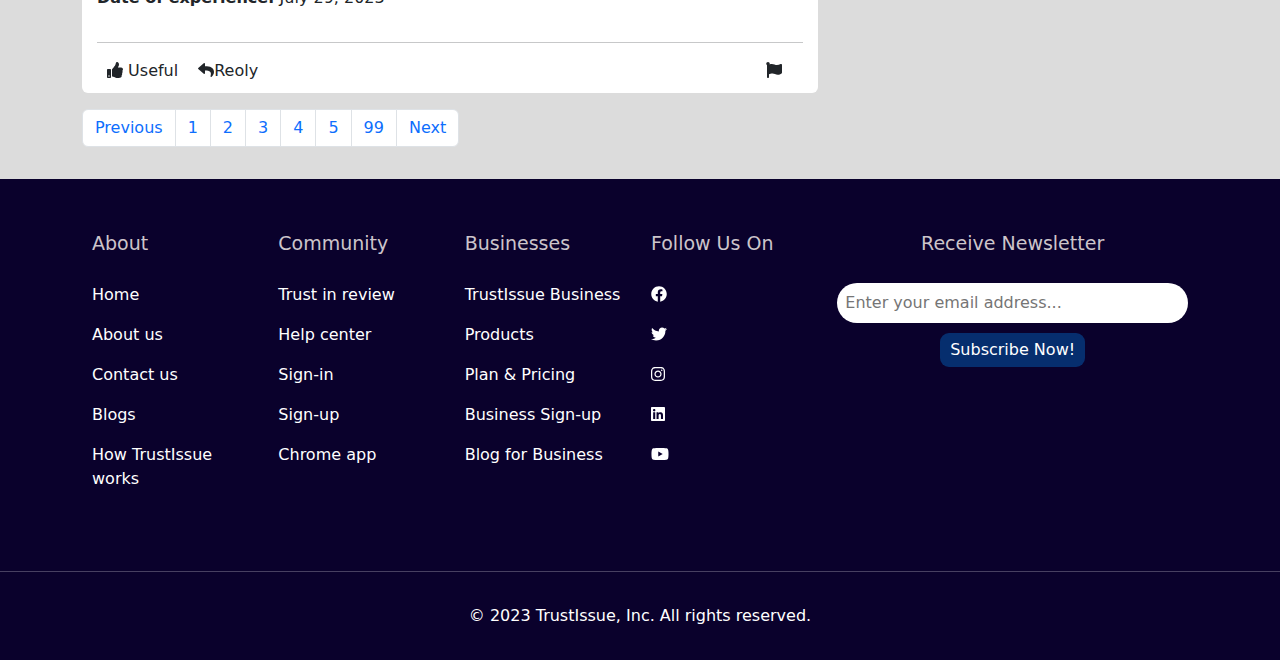
<file: review.html>
<!DOCTYPE html>
<html lang="en">

<head>
    <meta charset="UTF-8">
    <meta name="viewport" content="width=device-width, initial-scale=1.0">
    <link rel="stylesheet" href="./Boot5/css/bootstrap.min.css">
    <link rel="stylesheet" href="./css/navbar.css">
    <link rel="stylesheet" href="./css/review.css">
    <link rel="stylesheet" href="./css/animation.css">
    <title>Reviews</title>
</head>

<body>

    <div id="two">

    <nav>
        <input type="checkbox" id="check">
        <label for="check" class="checkbtn">
            <i class="fas fa-bars"></i>
        </label>


        <a class="logo" href="./index.html">TRUST<span class="dot">ISSUE</span></a>

        <ul>
            <li><a href="./index.html">Home</a></li>
            <li><a href="./categories.html">Categories</a></li>
            <li><a href="./aboutUs.html">About Us</a></li>
            <li><a href="./contactUs.html">Contact Us</a></li>
            <li><a href="./logIN.html">Sign in</a></li>
        </ul>
    </nav>
    <div class="nill" id="heading1">
        <a href="#back" onclick="history.go(-1)">
            <span class="fa fa-angle-left boo"></span>
        </a>
        <!-- <button>
            <a href="#heading1">
                <i class="fa fa-angle-up"></i>
            </a>
        </button> -->
    </div>

    <div class="hero my-3">
        <div class="container">
            <div class="row">
                <div class="col-lg-2 col-md-3">
                    <img src="./img/tv.png" alt="tv" class="img-fluid">
                </div>
                <div class="col-lg-7 col-md-5 pt-4">
                    <h3>Hisense 32 Inch A4H Series HD Smart TV</h3>
                    <h6>Reviews 305 • Excellent </h6>
                    <i class="fa fa-star"></i>
                    <i class="fa fa-star"></i>
                    <i class="fa fa-star"></i>
                    <i class="fa fa-star"></i>
                    <i class="fa fa-star-half-alt"></i>
                    <small>(4.5)</small>
                    <p>VERIFIED</p>
                </div>
                <div class="col-lg-3 col-md-4 pt-4">
                    <div class="web">
                        <i class="fa fa-edit"></i>
                        <a href="#">Hisense.com</a>
                        <p>visit the website</p>
                    </div>
                </div>
            </div>
        </div>
    </div>

    <div class="container mb-3 ">
        <div class="row">
            <div class="col-md-8">
                <div class="container">
                    <!-- ============ USER INPUT ==============-->
                    <div class="row review py-3 rounded">
                        <div class="col-lg-2 col-md-2">
                            <img src="./img/avatar.png" alt="profile pict">
                        </div>

                        <div class="col-lg-6 col-md-6">
                            <input type="text" placeholder="Write a review....">
                            <span class="fa fa-paper-plane"></span>
                        </div>

                        <div class="col-lg-4 col-md-4">
                            <div class="rating">
                                <input type="radio" name="rating" id="star5" value="5" />
                                <label for="star5"></label>
                                <input type="radio" name="rating" id="star4" value="4" />
                                <label for="star4"></label>
                                <input type="radio" name="rating" id="star3" value="3" />
                                <label for="star3"></label>
                                <input type="radio" name="rating" id="star2" value="2" />
                                <label for="star2"></label>
                                <input type="radio" name="rating" id="star1" value="1" />
                                <label for="star1"></label>
                            </div>
                        </div>
                    </div>
                </div>

                <!-- ====================== END OF RATING =================== -->

                <div class="review5 rounded py-3 my-3">
                    <h3>Review 5.0</h3>
                    <p>4,345</p>
                    <div class="row">
                        <div class="col-12 log">
                            <input type="checkbox">
                            <p>5-star</p>
                            <div class="box">
                                <div class="box5"></div>
                            </div>
                            <p>99%</p>
                        </div>
                    </div>
                    <div class="row">
                        <div class="col-12 log">
                            <input type="checkbox">
                            <p>4-star</p>
                            <div class="box">
                                <div class="box4"></div>
                            </div>
                            <p>50%</p>
                        </div>
                    </div>
                    <div class="row">
                        <div class="col-12 log">
                            <input type="checkbox">
                            <p>3-star</p>
                            <div class="box">
                                <div class="box3"></div>
                            </div>
                            <p>30%</p>
                        </div>
                    </div>
                    <div class="row">
                        <div class="col-12 log">
                            <input type="checkbox">
                            <p>2-star</p>
                            <div class="box">
                                <div class="box2"></div>
                            </div>
                            <p>10%</p>
                        </div>
                    </div>
                    <div class="row">
                        <div class="col-12 log">
                            <input type="checkbox">
                            <p>1-star</p>
                            <div class="box">
                                <div class="box1"></div>
                            </div>
                            <p>5%</p>
                        </div>
                    </div>

                </div>

                <!-- ===================== END OF RATING5 =================== -->

                <div class="comments rounded my-3">
                    <div class="row name1">
                        <div class="col-md-1">
                            <img src="./img/avatar.png" alt="">
                        </div>
                        <div class="col-md-11">
                            <h1>Breanna Basler</h1>
                            <h3>5 reviews <span class="fa fa-map-marker-alt"></span> US</h3>
                        </div>
                    </div>
                    <hr>
                    <div class="row veri">
                        <div class="col-lg-3 col-8">
                            <span class="fa fa-star"></span>
                            <span class="fa fa-star"></span>
                            <span class="fa fa-star"></span>
                            <span class="fa fa-star"></span>
                            <span class="fa fa-star"></span>
                        </div>
                        <div class="col-lg-7 col-12 yee">
                            <p><span class="fa fa-check-circle"></span>Vreified</p>
                        </div>
                        <div class="col-lg-2 col-4">
                            <p>8 hours ago</p>
                        </div>
                    </div>

                    <div class="row">
                        <div class="col-12">
                            <h2>Best service ever</h2>
                            <p>I love having the ability to buy millions of bells for animal Crossing because the loans
                                for
                                the house are 1milion and 2milion. Having nookmart at my finger tips makes the game
                                easier.
                                I love nookmart because they give you exactly what you want. Best service ever!
                            </p>
                            <p><b>Date of experience:</b> July 29, 2023</p>
                        </div>
                    </div>
                    <hr>
                    <div class="row">
                        <div class="col-md-11 col-10 inta">
                            <p><span class="fa fa-thumbs-up"></span> Useful</p>
                            <p><span class="fa fa-reply"></span>Reoly</p>
                        </div>
                        <div class="col-md-1 col-2">
                            <span class="fa fa-flag"></span>
                        </div>
                    </div>
                </div>

                <!-- ===================== END OF RATING5 =================== -->

                <div class="comments rounded my-3">
                    <div class="row name1">
                        <div class="col-md-1">
                            <img src="./img/avatar.png" alt="">
                        </div>
                        <div class="col-md-11">
                            <h1>Breanna Basler</h1>
                            <h3>5 reviews <span class="fa fa-map-marker-alt"></span> US</h3>
                        </div>
                    </div>
                    <hr>
                    <div class="row veri">
                        <div class="col-lg-3 col-8">
                            <span class="fa fa-star"></span>
                            <span class="fa fa-star"></span>
                            <span class="fa fa-star"></span>
                            <span class="fa fa-star"></span>
                            <span class="fa fa-star"></span>
                        </div>
                        <div class="col-lg-7 col-12 yee">
                            <p><span class="fa fa-check-circle"></span>Vreified</p>
                        </div>
                        <div class="col-lg-2 col-4">
                            <p>8 hours ago</p>
                        </div>
                    </div>

                    <div class="row">
                        <div class="col-12">
                            <h2>Best service ever</h2>
                            <p>I love having the ability to buy millions of bells for animal Crossing because the loans
                                for
                                the house are 1milion and 2milion. Having nookmart at my finger tips makes the game
                                easier.
                                I love nookmart because they give you exactly what you want. Best service ever!
                            </p>
                            <p><b>Date of experience:</b> July 29, 2023</p>
                        </div>
                    </div>
                    <hr>
                    <div class="row">
                        <div class="col-md-11 col-10 inta">
                            <p><span class="fa fa-thumbs-up"></span> Useful</p>
                            <p><span class="fa fa-reply"></span>Reoly</p>
                        </div>
                        <div class="col-md-1 col-2">
                            <span class="fa fa-flag"></span>
                        </div>
                    </div>
                </div>

                <!-- ===================== END OF RATING5 =================== -->

                <div class="comments rounded my-3">
                    <div class="row name1">
                        <div class="col-md-1">
                            <img src="./img/avatar.png" alt="">
                        </div>
                        <div class="col-md-11">
                            <h1>Breanna Basler</h1>
                            <h3>5 reviews <span class="fa fa-map-marker-alt"></span> US</h3>
                        </div>
                    </div>
                    <hr>
                    <div class="row veri">
                        <div class="col-lg-3 col-8">
                            <span class="fa fa-star"></span>
                            <span class="fa fa-star"></span>
                            <span class="fa fa-star"></span>
                            <span class="fa fa-star"></span>
                            <span class="fa fa-star"></span>
                        </div>
                        <div class="col-lg-7 col-12 yee">
                            <p><span class="fa fa-check-circle"></span>Vreified</p>
                        </div>
                        <div class="col-lg-2 col-4">
                            <p>8 hours ago</p>
                        </div>
                    </div>

                    <div class="row">
                        <div class="col-12">
                            <h2>Best service ever</h2>
                            <p>I love having the ability to buy millions of bells for animal Crossing because the loans
                                for
                                the house are 1milion and 2milion. Having nookmart at my finger tips makes the game
                                easier.
                                I love nookmart because they give you exactly what you want. Best service ever!
                            </p>
                            <p><b>Date of experience:</b> July 29, 2023</p>
                        </div>
                    </div>
                    <hr>
                    <div class="row">
                        <div class="col-md-11 col-10 inta">
                            <p><span class="fa fa-thumbs-up"></span> Useful</p>
                            <p><span class="fa fa-reply"></span>Reoly</p>
                        </div>
                        <div class="col-md-1 col-2">
                            <span class="fa fa-flag"></span>
                        </div>
                    </div>
                </div>

                <!-- ===================== END OF RATING5 =================== -->

                <div class="comments rounded my-3">
                    <div class="row name1">
                        <div class="col-md-1">
                            <img src="./img/avatar.png" alt="">
                        </div>
                        <div class="col-md-11">
                            <h1>Breanna Basler</h1>
                            <h3>5 reviews <span class="fa fa-map-marker-alt"></span> US</h3>
                        </div>
                    </div>
                    <hr>
                    <div class="row veri">
                        <div class="col-lg-3 col-8">
                            <span class="fa fa-star"></span>
                            <span class="fa fa-star"></span>
                            <span class="fa fa-star"></span>
                            <span class="fa fa-star"></span>
                            <span class="fa fa-star"></span>
                        </div>
                        <div class="col-lg-7 col-12 yee">
                            <p><span class="fa fa-check-circle"></span>Vreified</p>
                        </div>
                        <div class="col-lg-2 col-4">
                            <p>8 hours ago</p>
                        </div>
                    </div>

                    <div class="row">
                        <div class="col-12">
                            <h2>Best service ever</h2>
                            <p>I love having the ability to buy millions of bells for animal Crossing because the loans
                                for
                                the house are 1milion and 2milion. Having nookmart at my finger tips makes the game
                                easier.
                                I love nookmart because they give you exactly what you want. Best service ever!
                            </p>
                            <p><b>Date of experience:</b> July 29, 2023</p>
                        </div>
                    </div>
                    <hr>
                    <div class="row">
                        <div class="col-md-11 col-10 inta">
                            <p><span class="fa fa-thumbs-up"></span> Useful</p>
                            <p><span class="fa fa-reply"></span>Reoly</p>
                        </div>
                        <div class="col-md-1 col-2">
                            <span class="fa fa-flag"></span>
                        </div>
                    </div>
                </div>

                <!-- ===================== END OF RATING5 =================== -->

                <div class="comments rounded my-3">
                    <div class="row name1">
                        <div class="col-md-1">
                            <img src="./img/avatar.png" alt="">
                        </div>
                        <div class="col-md-11">
                            <h1>Breanna Basler</h1>
                            <h3>5 reviews <span class="fa fa-map-marker-alt"></span> US</h3>
                        </div>
                    </div>
                    <hr>
                    <div class="row veri">
                        <div class="col-lg-3 col-8">
                            <span class="fa fa-star"></span>
                            <span class="fa fa-star"></span>
                            <span class="fa fa-star"></span>
                            <span class="fa fa-star"></span>
                            <span class="fa fa-star"></span>
                        </div>
                        <div class="col-lg-7 col-12 yee">
                            <p><span class="fa fa-check-circle"></span>Vreified</p>
                        </div>
                        <div class="col-lg-2 col-4">
                            <p>8 hours ago</p>
                        </div>
                    </div>

                    <div class="row">
                        <div class="col-12">
                            <h2>Best service ever</h2>
                            <p>I love having the ability to buy millions of bells for animal Crossing because the loans
                                for
                                the house are 1milion and 2milion. Having nookmart at my finger tips makes the game
                                easier.
                                I love nookmart because they give you exactly what you want. Best service ever!
                            </p>
                            <p><b>Date of experience:</b> July 29, 2023</p>
                        </div>
                    </div>
                    <hr>
                    <div class="row">
                        <div class="col-md-11 col-10 inta">
                            <p><span class="fa fa-thumbs-up"></span> Useful</p>
                            <p><span class="fa fa-reply"></span>Reoly</p>
                        </div>
                        <div class="col-md-1 col-2">
                            <span class="fa fa-flag"></span>
                        </div>
                    </div>
                </div>

                <!-- ===================== END OF RATING5 =================== -->

                <div class="comments rounded my-3">
                    <div class="row name1">
                        <div class="col-md-1">
                            <img src="./img/avatar.png" alt="">
                        </div>
                        <div class="col-md-11">
                            <h1>Breanna Basler</h1>
                            <h3>5 reviews <span class="fa fa-map-marker-alt"></span> US</h3>
                        </div>
                    </div>
                    <hr>
                    <div class="row veri">
                        <div class="col-lg-3 col-8">
                            <span class="fa fa-star"></span>
                            <span class="fa fa-star"></span>
                            <span class="fa fa-star"></span>
                            <span class="fa fa-star"></span>
                            <span class="fa fa-star"></span>
                        </div>
                        <div class="col-lg-7 col-12 yee">
                            <p><span class="fa fa-check-circle"></span>Vreified</p>
                        </div>
                        <div class="col-lg-2 col-4">
                            <p>8 hours ago</p>
                        </div>
                    </div>

                    <div class="row">
                        <div class="col-12">
                            <h2>Best service ever</h2>
                            <p>I love having the ability to buy millions of bells for animal Crossing because the loans
                                for
                                the house are 1milion and 2milion. Having nookmart at my finger tips makes the game
                                easier.
                                I love nookmart because they give you exactly what you want. Best service ever!
                            </p>
                            <p><b>Date of experience:</b> July 29, 2023</p>
                        </div>
                    </div>
                    <hr>
                    <div class="row">
                        <div class="col-md-11 col-10 inta">
                            <p><span class="fa fa-thumbs-up"></span> Useful</p>
                            <p><span class="fa fa-reply"></span>Reoly</p>
                        </div>
                        <div class="col-md-1 col-2">
                            <span class="fa fa-flag"></span>
                        </div>
                    </div>
                </div>

                <nav1 aria-label="Page navigation example">
                    <ul class="pagination">
                        <li class="page-item"><a class="page-link" href="#">Previous</a></li>
                        <li class="page-item"><a class="page-link" href="#">1</a></li>
                        <li class="page-item"><a class="page-link" href="#">2</a></li>
                        <li class="page-item"><a class="page-link" href="#">3</a></li>
                        <li class="page-item"><a class="page-link" href="#">4</a></li>
                        <li class="page-item"><a class="page-link" href="#">5</a></li>
                        <li class="page-item"><a class="page-link" href="#">99</a></li>
                        <li class="page-item"><a class="page-link" href="#">Next</a></li>
                    </ul>
                </nav1>

            </div>

            <div class="col-md-4 dress" id="cat">
                <div class="bed mb-5">
                    <div class="row">
                        <div class="col-md-8 col-lg-9">
                            <h5>Company activity</h5>
                        </div>
                        <div class="col-md-4 col-lg-3">
                            <a href="#">See all</a>
                        </div>
                        <hr>
                    </div>
                    <div class="row">
                        <div class="col-md-4 col-lg-1">
                            <i class="fa fa-exclamation-triangle"></i>
                        </div>
                        <div class="col-md-8 col-lg-11">
                            <p>Claimed profile </p>
                        </div>
                        <hr>
                    </div>
                    <div class="row">
                        <div class="col-md-2 col-lg-1">
                            <i class="fa fa-dollar-sign"></i>
                        </div>
                        <div class="col-md-10 col-lg-11">
                            <p>Pays for extra features </p>
                        </div>
                        <hr>
                    </div>

                    <div class="row">
                        <div class="col-md-2 col-lg-1">
                            <i class="fa fa-paper-plane"></i>
                        </div>
                        <div class="col-md-10 col-lg-11">
                            <p>Asks for reviews — positive or negative </p>
                        </div>
                        <hr>
                    </div>

                    <div class="row">
                        <div class="col-md-2 col-lg-1">
                            <i class="fa fa-comments"></i>
                        </div>
                        <div class="col-md-10 col-lg-11">
                            <p>Replied to 1 out of 1 negative reviews
                            </p>
                        </div>
                        <hr>
                    </div>

                    <div class="row">
                        <div class="col-md-2 col-lg-1">
                            <i class="fa fa-clock"></i>
                        </div>
                        <div class="col-md-10 col-lg-11">
                            <p>Replies to negative reviews in < 24 hours </p>
                        </div>
                        <hr>
                    </div>
                </div>

                <div class="bat">
                    <div class="row my-2 btp">
                        <div class="col-md-10 col-lg-11">
                            <p>Company activity</p>
                        </div>
                        <div class="col-md-2 col-lg-1">
                            <i class="fa fa-angle-down"></i>
                        </div>
                    </div>

                    <div class="row my-2 btp">
                        <div class="col-md-10 col-lg-11">
                            <p>Company activity</p>
                        </div>
                        <div class="col-md-2 col-lg-1">
                            <i class="fa fa-angle-down"></i>
                        </div>
                    </div>

                    <div class="row my-2 btp">
                        <div class="col-md-10 col-lg-11">
                            <p>Company activity</p>
                        </div>
                        <div class="col-md-2 col-lg-1">
                            <i class="fa fa-angle-down"></i>
                        </div>
                    </div>

                    <div class="row my-2 btp">
                        <div class="col-md-10 col-lg-11">
                            <p>Company activity</p>
                        </div>
                        <div class="col-md-2 col-lg-1">
                            <i class="fa fa-angle-down"></i>
                        </div>
                    </div>

                    <div class="row my-2 btp">
                        <div class="col-md-10 col-lg-11">
                            <p>Company activity</p>
                        </div>
                        <div class="col-md-2 col-lg-1">
                            <i class="fa fa-angle-down"></i>
                        </div>
                    </div>

                    <div class="row my-2 btp">
                        <div class="col-md-10 col-lg-11">
                            <p>Company activity</p>
                        </div>
                        <div class="col-md-2 col-lg-1">
                            <i class="fa fa-angle-down"></i>
                        </div>
                    </div>

                    <a href="#">
                        <div class="row my-3 bmp text-center">
                        <h6>Take a closer look</h6>
                    </div>
                    </a>


                </div>
            </div>
        </div>
    </div>
    <!-- ============================== FOOTER ===================== -->
    <div class="footer">
        <div class="container footer1 py-5">
            <div class="list">
                <h4>About</h4>
                <p><a href="./index.html">Home</a></p>
                <p><a href="./aboutUs.html">About us</a></p>
                <p><a href="./contactUs.html">Contact us</a></p>
                <p><a href="#">Blogs</a></p>
                <p><a href="#">How TrustIssue works</a></p>
            </div>
            <div class="list">
                <h4>Community</h4>
                <p><a href="#">Trust in review</a></p>
                <p><a href="./help-center.html">Help center</a></p>
                <p><a href="./logIN.html">Sign-in</a></p>
                <p><a href="./logIN.html">Sign-up</a></p>
                <p><a href="#">Chrome app</a></p>
            </div>
            <div class="list">
                <h4>Businesses</h4>
                <p><a href="#">TrustIssue Business</a></p>
                <p><a href="./products.html">Products</a></p>
                <p><a href="#">Plan & Pricing</a></p>
                <p><a href="#">Business Sign-up</a></p>
                <p><a href="#">Blog for Business</a></p>
            </div>
            <div class="list">
                <h4>Follow Us On</h4>
                <p><a href="#"><span class=" fab fa-facebook"></span></a></p>
                <p><a href="#"><span class=" fab fa-twitter"></span></a></p>
                <p><a href="#"><span class=" fab fa-instagram"></span></a></p>
                <p><a href="#"><span class=" fab fa-linkedin"></span></a></p>
                <p><a href="#"><span class=" fab fa-youtube"></span></a></p>
            </div>
            <div class="list text-center">
                <h4>Receive Newsletter</h4>
                <form action="">
                    <input type="email" placeholder="Enter your email address..."><br>
                    <button id='submit' name='subscribe'>Subscribe Now!</button>
                </form>
            </div>
        </div>
        <hr>
        <div class="container text-center py-3 ">
            <p>© 2023 TrustIssue, Inc. All rights reserved.</p>
        </div>
    </div>

    </div>



    <button id="mybtn"><i class="fa fa-arrow-up"></i></button>
    <script src="./Boot5/js/bootstrap.bundle.min.js"></script>
    <script src="./js/jquery-3.2.1.min.js"></script>
    <script src="./Boot5/js/all.js"></script>
    <script src="./js/index.js"></script>
    <script src="./js/animation.js"></script>
</body>

</html>
</file>
<file: css/navbar.css>
/* ...................ROOT VARAIBLES............... */
:root {
    --color-primary: #7380ec;
    --color-danger: #ff7782;
    --color-success: #41f1b6;
    --color-warning: #ff8a00;
    --color-white: #fff;
    --color-info-dark: #7d8fa1;
    --color-info-light: #dce1ab;
    --color-dark: #363949;
    --color-light: #53505010;
    --color-primary-variant: #0a012c;
    --color-dark-variant: #22032e;
    --color-background: #f6f6f9;

    --card-border-radius: 2rem;
    --border-radius-1: 0.4rem;
    --border-radius-2: 0.8rem;
    --border-radius-3: 1.2rem;

    --card-padding: 1.8rem;
    --padding-1: 1.2rem;

    --box-shadow: 0 2rem 3rem var(--color-light);
}


nav {
    font-family: montserret;
    background: linear-gradient(to right, var(--color-dark-variant), #be3434fa);
    height: 80px;
    width: 100%;
    position: fixed;
    top: 0;
    z-index: 99;
    box-shadow: 0 0 6px 0 white;
}

nav a {
    margin: 0;
    padding: 0;
    text-decoration: none;
    list-style: none;
    box-sizing: border-box;
}

nav .logo {
    color: #fff;
    text-align: center;
    font-size: 35px;
    line-height: 80px;
    margin: 0 0 0 30px;
    font-weight: 700;
    border-radius: 9px;
    padding: 5px 10px;
}
nav .dot{
    color: var(--color-warning);
}

nav>.logo:hover {
    border: 1px solid var(--color-primary);
    background-color: var(--color-primary-variant);
}

nav ul {
    margin-right: 20px;
    float: right;
    z-index: 1;
}

nav ul li {
    display: inline-block;
    margin: 0 5px;
    line-height: 80px;
}

nav ul li a {
    color: #fff;
    font-size: 17px;
    padding: 7px 13px;
    border-radius: 3px;
}

nav a.active,
nav a:hover {
    background-color: var(--color-primary-variant);
    color: #fff;
    transition: all .5s ease;
}

nav .checkbtn {
    color: #fff;
    font-size: 30px;
    float: right;
    line-height: 80px;
    margin-right: 40px;
    cursor: pointer;
    display: none;
}

nav #check {
    display: none;
}

.nill {
    margin-top: 80px;
    z-index: -1;
}

.nill .boo {
    color: #fff;
    height: 30px;
    width: 30px;
    position: fixed;
    top: 90px;
    left: 20px;
    filter: drop-shadow(2px 4px 1px grey);
}

.nill button {
    position: fixed;
    right: 10px;
    bottom: 20px;
}


.footer {
    background-color: #000000d3;
    background-color: var(--color-primary-variant);
    color: #fff;
}

.footer .footer1 {
    display: grid;
    grid-template-columns: 1fr 1fr 1fr 1fr 2fr;
    gap: 1px;
}

.footer .footer1 .list {
    display: inline-block;
    margin: 0 10px;
}

.footer .footer1 .list h4 {
    padding: 5px 0 20px 0;
    font-size: 19px;
    color: #e9e2e2e0;
}

.footer .footer1 .list p a {
    text-decoration: none;
}

.footer .footer1 .list p a:hover {
    text-decoration: underline;
}

.footer .footer1 .list p a {
    color: #fff;
}

.footer .footer1 .list input {
    outline: navy;
    border: none;
    width: 100%;
    padding: 8px;
    border-radius: 99px;
    background-color: #fff;
}
.footer .footer1 .list button {
    padding: 5px;
    border: none;
    outline: none;
    border-radius: 9px;
    margin-top: 10px;
    padding: 5px 10px;
    color: #fff;
    background-color: #0082e65b;
    transition: all 1s ease;
}
.footer .footer1 .list button:hover{
    transform: scale(1.1);
    background:#e9eaea ;
    color: #000;
}

@media(min-width:768px) and (max-width:1200px) {
    nav .logo {
        font-size: 30px;
        padding-left: 50px
    }

    nav ul li a {
        font-size: 16px
    }


    .footer .footer1 {
        display: block
    }

    .footer .footer1 .list form {
        width: 80vw
    }

}

@media(max-width:767px) {
    nav .logo {
        margin: 0;
        padding: 10px 15px;
    }

    nav .checkbtn {
        display: block;
    }

    nav ul {
        position: fixed;
        width: 100%;
        background: linear-gradient(to right, var(--color-dark-variant), #be3434fa);
        padding: 15px 0;
        top: 80px;
        text-align: center;
        left: 100%;
        opacity: 0;
        transition: all .5s ease;
    }

    nav ul li {
        display: block;
        margin: 0 50px;
        line-height: 30px;
        text-align: left;
        padding: 10px 0;
    }

    nav ul li a {
        font-size: 20px;
        text-transform: none;
    }

    nav a.active,
    a:hover {
        background: none;
        color: #0082e6;
    }

    nav #check:checked~ul {
        left: 0;
        opacity: 1;
    }

    .footer .footer1 {
        display: block;
    }

    .footer .footer1 .list form {
        width: 80vw;
        margin-left: 1rem;
        margin-right: auto;
    }

}
</file>
<file: css/aboutUs.css>
.hero {
    margin-top: 55px;
    height: 400px;
    background: linear-gradient(#1b01126c, #5a083488), url(../img/about_bg.jpg);
    background-size: cover;
    background-repeat: no-repeat;
    display: flex;
    justify-content: center
}

.hero h1 {
    width: 70%;
    color: #ffffffe3;
    padding: 100px 0;
    margin-left: auto;
    margin-right: auto;
    font-size: 50px
}

.bot .two {
    border-radius: 9px;
    background-color: #80808010;
    box-shadow: 20px 20px 60px #a594a2, -20px -20px 60px #dfc8db
}

.bot .two .pay h4 {
    color: #0e0d0da4;
    font-size: 15px
}

.bot .two .pay h3 {
    color: #000;
    font-size: 20px
}

.bot .two .para {
    height: 200px;
    width: 200px;
    justify-content: center;
    text-align: center;
    margin-left: auto;
    margin-right: auto;
    border-radius: 50%;
    background-color: #1b49493a
}

.bot .two .para p {
    color: #000;
    font-size: 16px;
    padding: 30px
}

.boy {
    border-radius: 9px;
    background-color: #1b49493a;
    display: flex;
    justify-content: space-between
}

.boy .one{
    width: 60%;
}
.boy .one h3 {
    font-size: 20px;
    padding: 10px
}

.boy .two a {
    text-decoration: none
}

.boy .two a h1 {
    color: #fff;
    font-size: 19px;
    border-radius: 99px;
    background-color: #000;
    padding: 10px;
    margin-top: 5px
}

.miu .mib h4 {
    font-size: 25px
}

.miu .mib h5 {
    font-size: 18px;
    margin-top: 70px
}

.miu .mib p {
    font-size: 14px
}

.people {
    height: 500px;
    padding: 20px 10px;
    display: grid;
    border-radius: 9px;
    grid-template-columns: 1fr 1fr 1fr 1fr;
    grid-template-rows: 1fr 1fr 1fr;
    gap: 10px;
    box-shadow: 20px 20px 60px #a594a2, -20px -20px 60px #141214;
    margin-bottom: 75px
}

.people .list {
    background-color: #f6f0f6;
    border: 5px solid #f3e2e2;
    margin-bottom: 20px;
}

.people .list h3 {
    font-weight: 700;
    font-size: 35px
}

.people .list .boo {
    font-size: 15px
}

.people .list p {
    font-size: 12px;
    color: #808080cb
}


@media(min-width:768px) and (max-width:1200px) {
    .people {
        height: 910px;
        display: grid;
        grid-template-columns: 1fr 1fr;
        grid-template-rows: 1fr 1fr 1fr 1fr 1fr;
        gap: 10px
    }

    .footer .footer1 {
        display: block
    }

    .footer .footer1 .list form {
        width: 80vw
    }
}

@media(max-width:767px) {
    .hero {
        height: 200px
    }

    .hero h1 {
        width: 80%;
        padding: 40px 0;
        font-size: 25px;
        color: #fff
    }
    .boy .one{
        width: 60%;
    }
    
    .boy .two a h1 {
        margin-top: 25px
    }
    

    .people {
        height: 1500px;
        display: block
    }

}
</file>
<file: css/animation.css>
#mybtn {
    position: fixed;
    bottom: 20px;
    right: 0;
    z-index: 99;
    border: none;
    border-radius: 50px;
    background-color: #460808;
    cursor: pointer;
    padding: 15px;
    display: none;
    height: 50px;
    width: 50px;
    transition: all 2s ease
}

.fa-arrow-up {
    color: #fff
}

.rightanim {
    visibility: hidden
}

.right {
    animation-name: right;
    animation-duration: 3s;
    visibility: visible
}

@keyframes right {
    0% {
        opacity: 0;
        -webkit-transform: translateX(70%)
    }

    100% {
        opacity: 1;
        -webkit-transform: translateX(0%)
    }
}

@-webkit-keyframes right {
    0% {
        opacity: 0;
        -webkit-transform: translateX(70%)
    }

    100% {
        opacity: 1;
        -webkit-transform: translateX(0%)
    }
}

.leftanim {
    visibility: hidden
}

.left {
    animation-name: left;
    animation-duration: 3s;
    visibility: visible
}

@keyframes left {
    0% {
        opacity: 0;
        -webkit-transform: translateX(-70%)
    }

    100% {
        opacity: 1;
        -webkit-transform: translateX(0%)
    }
}

@-webkit-keyframes left {
    0% {
        opacity: 0;
        -webkit-transform: translateX(-70%)
    }

    100% {
        opacity: 1;
        -webkit-transform: translateX(0%)
    }
}

.zoomanim {
    visibility: hidden
}

.zoom {
    animation-name: zoom;
    animation-duration: 3s;
    visibility: visible
}

@keyframes zoom {
    from {
        transform: scale(0)
    }

    to {
        transform: scale(1)
    }
}

.slideanim {
    visibility: hidden
}

.slide {
    animation-name: slide;
    animation-duration: 3s;
    visibility: visible
}

@keyframes slide {
    0% {
        opacity: 0;
        -webkit-transform: translatey(70%)
    }

    100% {
        opacity: 1;
        -webkit-transform: translatey(0%)
    }
}

@-webkit-keyframes slide {
    0% {
        opacity: 0;
        -webkit-transform: translatey(70%)
    }

    100% {
        opacity: 1;
        -webkit-transform: translatey(0%)
    }
}

.pulser {
    animation: pulse 3s infinite ease-in-out
}

@keyframes pulse {
    0% {
        transform: translate(0, 0) scale(1)
    }

    50% {
        transform: translate(0, -1%) scale(1);
        box-shadow: 10px 10px 15px 10px #cbced1, -5px -5px 10px -5px #fff
    }

    100% {
        transform: translate(0, 0) scale(1)
    }
}

.upanim {
    visibility: hidden
}

.up {
    animation-name: up;
    animation-duration: 3s;
    visibility: visible
}

@keyframes up {
    0% {
        opacity: 0;
        -webkit-transform: translateY(-70%)
    }

    100% {
        opacity: 1;
        -webkit-transform: translateY(0%)
    }
}

@-webkit-keyframes up {
    0% {
        opacity: 0;
        -webkit-transform: translateY(-70%)
    }

    100% {
        opacity: 1;
        -webkit-transform: translateY(0%)
    }
}

.downanim {
    visibility: hidden
}

.down {
    animation-name: down;
    animation-duration: 3s;
    visibility: visible
}

@keyframes down {
    0% {
        opacity: 0;
        -webkit-transform: translateY(70%)
    }

    100% {
        opacity: 1;
        -webkit-transform: translateY(0%)
    }
}

@-webkit-keyframes down {
    0% {
        opacity: 0;
        -webkit-transform: translateY(70%)
    }

    100% {
        opacity: 1;
        -webkit-transform: translateY(0%)
    }
}
</file>
<file: css/categories.css>
/* ...................ROOT VARAIBLES............... */
:root {
    --color-primary: #7380ec;
    --color-danger: #ff7782;
    --color-success: #41f1b6;
    --color-warning: #ff8a00;
    --color-white: #fff;
    --color-info-dark: #7d8fa1;
    --color-info-light: #dce1ab;
    --color-dark: #363949;
    --color-light: #53505010;
    --color-primary-variant: #0a012c;
    --color-dark-variant: #22032e;
    --color-background: #f6f6f9;

    --card-border-radius: 2rem;
    --border-radius-1: 0.4rem;
    --border-radius-2: 0.8rem;
    --border-radius-3: 1.2rem;

    --card-padding: 1.8rem;
    --padding-1: 1.2rem;

    --box-shadow: 0 2rem 3rem var(--color-light);
}
body {
    background-color: var(--color-white)
}

.hero {
    display: flex;
    justify-content: center;
    align-items: center;
    height: 100vh;
    background: linear-gradient(to right, #0a012c63, #be343499), url(../img/space.jpg);
    background-size: cover;
    background-repeat: no-repeat
}

.hero .parent h1 {
    text-align: center;
    font-size: 60px;
    color: #ffffffd6
}

.hero .parent form {
    background-color: #fff;
    width: 70%;    
    border-radius: 99px;
    padding: 10px;
    margin-top: 60px;
    margin-left: auto;
    margin-right: auto;
    border: 4px solid #a754f56c;
    transition: all 1s ease;
}
.hero .parent form:hover{
    width: 100%;
}

.hero .parent form input {
    background-color: #fff;
    outline: none;
    border: none;
    width: 90%;
    margin-left: 10px
}

.categories {
    border-radius: 9px;
    padding: 10px;
    background: linear-gradient(145deg, #dbbcbc63, #825977, #dc7fc3, #955c86, #94407d);
    box-shadow: 20px 20px 60px #290522, -20px -20px 60px #dfc8db;
    overflow: hidden
}

.categories h3 {
    margin: 10px 0
}

.categories a {
    text-decoration: none;
    color: #000
}

.categories a .bet {
    text-align: center;
    border-radius: 9px;
    margin-bottom: 5px;
    height: 100px;
    margin-top: 20px;
    background-color: #707b4cd8;
    overflow: hidden;
    transition: all .5s ease
}

.categories a .bet:hover {
    transform: scale(1.1)
}

.categories a .bet .boo {
    font-size: 30px;
    color: #00000064;
    margin: 10px 0 0 0
}

.categories a .bet p {
    font-size: 9px
}

.categories a .bet p {
    font-size: 20px;
    padding: 0 0 10px 0;
    margin: 0;
    font-weight: 500
}

.categories .bot {
    background-color: #fff;
    border-radius: 9px;
    margin: 5px 0;
    padding: 10px 0 1px 0;
    text-align: center;
    overflow: hidden;
    transition: all .5s ease
}

.categories a .bot:hover {
    transform: scale(1.1)
}


@media(min-width:768px) and (max-width:1200px) {
    .hero{
        height: 500px;
    }

    .hero .parent h1 {
        font-size: 60px;
        color: #ffffffd6
    }
    

}

@media(max-width:767px) {
    .hero{
        height: 300px;
    }

    .hero .parent h1 {
        font-size: 30px;
        color: #ffffffd6
    }
    

    .hero .parent form input {
        width: 70%
    }


}
</file>
<file: css/contactUs.css>
/* ...................ROOT VARAIBLES............... */
:root {
    --color-primary: #7380ec;
    --color-danger: #ff7782;
    --color-success: #41f1b6;
    --color-warning: #ff8a00;
    --color-white: #fff;
    --color-info-dark: #7d8fa1;
    --color-info-light: #dce1ab;
    --color-dark: #363949;
    --color-light: #53505010;
    --color-primary-variant: #0a012c;
    --color-dark-variant: #22032e;
    --color-background: #f6f6f9;

    --card-border-radius: 2rem;
    --border-radius-1: 0.4rem;
    --border-radius-2: 0.8rem;
    --border-radius-3: 1.2rem;

    --card-padding: 1.8rem;
    --padding-1: 1.2rem;

    --box-shadow: 0 2rem 3rem var(--color-light);
}

body {
    background-color: var(--color-white)
}

.first {
    width: 100%;
    padding-top: 150px;
    padding-bottom: 150px;
    color: var(--color-white);
    background: linear-gradient(to right, var(--color-dark-variant), #be3434fa);
}
.first h1 {
    font-size: 200px;
    font-family: oregon;
}
.first p{
    font-size: 40px;
    font-family: oregon;
}


.hero .herot {
    display: grid;
    grid-template-rows: 1fr 1fr;
    grid-template-columns: 1fr 1fr;
    gap: 10px;
    margin-bottom: 30px
}

.hero .h4 {
    padding: 10px 0 10px 10px;
    box-shadow: 20px 20px 60px #a594a2, -20px -20px 60px #dfc8db
}

.hero .herot {
    margin-top: 20px
}

.hero .herot .lad {
    border: 2px solid #8080801f;
    padding: 40px;
    border-radius: 9px;
    color: var(--color-white);
    background: linear-gradient(to right, var(--color-dark-variant), #3440be47);
    box-shadow: inset -25px -25px 43px #3e3535, inset 25px 25px 43px #f6d3d3
}

.hero .herot .lad h4 {
    margin: 30px 0
}

.hero .herot .lad p {
    margin: 30px 0
}

.hero .herot .lad p a {
    text-decoration: none;
    padding: 10px 20px;
    border: 2px solid blue;
    border-radius: 99px;
    transition: all .5s ease
}

.hero .herot .lad p a:hover {
    background-color: #8585e073;
    color: #000
}

.form-top h1 {
    font-family: fantasy
}

.form-top {
    border-radius: 60px;
    background: linear-gradient(to right, var(--color-dark-variant), #3440be47);
    box-shadow: inset -25px -25px 43px #3e3535, inset 25px 25px 43px #f6d3d3;
    color: var(--color-white);
    overflow: hidden
}

.form-top .left .img-fluid {
    height: 200px
}

.form-top form textarea,
.form-top form input {
    width: 100%;
    color: #fff;
    border: none;
    outline: none;
    padding: 10px;
    border-radius: 9px;
    margin: 5px 0;
    background-color: var(--color-primary-variant)
}

.form-top form textarea:placeholder-shown,
.form-top form input:placeholder-shown {
    color: #fff;
    background-color: #34491821;
    border: 1px solid #eee5e6
}

.form-top form .btn {
    width: 100%;
    /* color: var(--color-white);
    background-color: var(--color-primary-variant); */
}

.form-top .left {
    background: linear-gradient(180deg, #18030300, #895fa711), url(../img/contact-us.png);
    background-repeat: no-repeat;
    background-size: cover
}

.form-top .right .boo {
    margin: 20px 0 0 10px;
    font-size: 25px
}

.form-top .right .bee {
    margin: 10px 0 0 0;
    font-size: 15px;
    padding: 0 20px
}

.form-top .right a {
    margin: 10px;
    text-decoration: none;
    color: var(--color-white);
    padding: 0 20px
}

.form-top .right .fada-icons {
    display: flex;
    justify-content: space-between
}

.form-top .right .fada-icons a {
    text-decoration: none;
    margin: 20px 0 0 0;
    padding: 0
}

.form-top .right .icons {
    display: flex;
    justify-content: center;
    align-items: center;
    border-radius: 50%;
    height: 60px;
    width: 60px;
    margin: 0;
    color: #fff;
    background-color: #0000004c;
    transition: all 1s ease
}

.form-top .right .icons:hover {
    background-color: aliceblue;
    color: #000;
    transform-origin: right;
}

@media(min-width:768px) and (max-width:1200px) {

.first h1 {
    font-size: 100px;
}
.first p{
    font-size: 30px;
}


}

@media(max-width:767px) {
    .first h1 {
        font-size: 60px;
    }
    .first p{
        font-size: 20px;
    }
    
    .form-top{
        width: 90%;
    }
    .form-top .left {
        display: none
    }

    .hero .herot {
        display: block;
        gap: 10px
    }

}
</file>
<file: css/help-center.css>
body {
    background-color: #8080804a
}
.parent{
    overflow: hidden;
}

.hero{
    margin-top: 50px;
    margin-bottom: 50px;
}
.dos .one {
    border-radius: 19px;
    background-color: #fff;
    padding: 40px;
    height: 17rem;
    width: 22rem;
    border: 2px solid #5c51516d;
    box-shadow: 3px 5px 5px 5px #80808096
}

.dos .one h2 {
    font-weight: 700
}

.dos .one a {
    text-decoration: none;
    transition: all .5s ease
}

.dos .one a:hover {
    text-decoration: underline;
    background-color: #fff;
    color: #000;
    font-weight: 700
}

.tres {
    display: grid;
    gap: 10px;
    grid-template-columns: 1fr 1fr 1fr;
    grid-template-rows: 1fr 1fr;
}

.tres .item {
    color: #000;
    font-family: Arial, Helvetica, sans-serif;
    display: flex;
    align-items: center;
    justify-content: center
}

.tres .cowboy {
    grid-column: span 2;
    display: block
}

.tres .cowboy p {
    padding: 10px;
    font-size: 20px
}

.tres .cowboy h6 {
    padding: 10px;
    font-size: 20px;
    font-weight: 700
}

.tres .astronaut {
    display: flex;
    justify-content: space-evenly;
    grid-column: span 2
}

.tres .astronaut .udo {
    border-radius: 10px;
    text-align: center;
    height: 140px;
    width: 220px;
    margin-top: 48px
}

.tres .astronaut .udo1 {
    background-color: #04da8d
}

.tres .astronaut .udo2 {
    background-color: #f95a93
}

.tres .astronaut .udo3 {
    background-color: #ffe500
}

.tres .astronaut .udo h2 {
    font-size: 45px;
    margin-top: 30px;
    font-weight: 700
}

.tres .astronaut .udo p {
    font-size: 18px
}

.tres .book {
    border-radius: 10px;
    background-color: #fe7a1a;
    grid-area: 1 / 3 / 3 / 4
}

.tres .book .udo4 h2 {
    font-size: 50px;
    font-weight: 700
}


@media (min-width:768px) and (max-width:1199px) {
    .dos {
        display: block;
        justify-content: space-evenly
    }

    .dos .one {
        height: 250px;
        width: 100%;
        margin: 20px 0;
        padding: 30px
    }

    .dos .one h2 {
        font-size: 30px;
        margin: 15px 0
    }

    .dos .one p {
        font-size: 20px
    }

    .dos .one a {
        font-size: 25px
    }

    .dos .one a:hover {
        text-decoration: underline;
        background-color: #fff;
        color: #000;
        font-weight: 700
    }

    .tres {
        display: block
    }

    .tres .astronaut {
        display: flex;
        justify-content: space-evenly;
        grid-column: span 2
    }

    .tres .book {
        margin-top: 10px
    }
}

@media (max-width:767px) {
    .dos .one {
        height: 240px;
        margin: 10px 0;
        padding: 30px
    }

    .tres {
        display: block
    }

    .tres .cowboy {
        width: 100%;
        margin: 15px 0;
        box-shadow: 3px 3px 3px 9px #80808046
    }

    .tres .cowboy p {
        font-size: 15px
    }

    .tres .astronaut {
        display: block
    }

    .tres .astronaut .udo {
        width: 100%;
        margin: 0
    }

    .tres .astronaut .udo h2 {
        padding: 20px 0 0 0
    }

    .tres .book {
        margin: 30px 0;
        height: 140px
    }

}
</file>
<file: css/logIn.css>
body {
    margin: 0;
    overflow: hidden;
}

.parent {
    display: flex;
    justify-content: center;
    align-items: center;
    background-color: #0e020c;
    overflow: auto;
    height: 100vh;
    width: 100vw;
    margin: 0;
}

.main {
    position: relative;
    display: flex;
    flex-direction: column;
    background-color: #240046;
    height: 530px;
    width: 400px;
    overflow: hidden;
    border-radius: 50px;
    box-shadow: 12px 12px 12px #4f3f3f,
        -12px -12px 12px #d6c7c7;
}

.form {
    display: flex;
    flex-direction: column;
    gap: 14px;
    padding: 24px;
}

/*checkbox to switch from sign up to login*/
#chk {
    display: none;
}

/*Login*/
.login {
    position: relative;
    width: 100%;
    height: 100%;
}

.login label {
    margin: 25% 0 5%;
}

label {
    color: #fff;
    font-size: 2rem;
    justify-content: center;
    display: flex;
    font-weight: bold;
    cursor: pointer;
    transition: .5s ease-in-out;
}

.input {
    width: 94%;
    height: 40px;
    background: #e0dede;
    padding: 10px;
    border: none;
    outline: none;
    border-radius: 4px;
}

/*Register*/
.register {
    background: #eee;
    border-radius: 60% / 10%;
    transform: translateY(5%);
    transition: .8s ease-in-out;
}

.register label {
    color: #573b8a;
    transform: scale(.6);
}

#chk:checked~.register {
    transform: translateY(-60%);
}

#chk:checked~.register label {
    transform: scale(1);
    margin: 10% 0 5%;
}

#chk:checked~.login label {
    transform: scale(.6);
    margin: 5% 0 5%;
}

/*Button*/
.form button {
    width: 85%;
    height: 40px;
    margin: 12px auto 10%;
    color: #fff;
    background: #573b8a;
    font-size: 1rem;
    font-weight: bold;
    border: none;
    border-radius: 4px;
    cursor: pointer;
    transition: .2s ease-in;
}

.form button:hover {
    background-color: #6d44b8;
}






.nill {
    margin-top: 0;
    z-index: -1;
}

.nill .boo {
    background-color: #634f2f;
    border-radius: 50%;
    color: #fff;
    height: 30px;
    width: 30px;
    position: fixed;
    top: 50px;
    left: 20px;
    box-shadow: 5px 5px 24px #efd8d8,
        -5px -5px 24px #dbadad;
}



@media(min-width: 1px) and (max-width: 767px) {

    .main {
        height: 500px;
        width: 300px;
    }


}
</file>
<file: css/products.css>
body {
    background-color: #8f6b6b0e
}

.details {
    background: linear-gradient(#00000087, #00000062), url(../img/bg-electronics.jpg);
    background-size: cover;
    background-repeat: no-repeat;
    background-position-y: center;
    height: 100vh;
    display: flex;
    justify-content: center
}

.details .heir {
    margin: auto 0;
    text-align: center
}

.details .heir h1 {
    color: #fff;
    font-weight: 700;
    font-size: 120px;
    filter: drop-shadow(1px 10px 10px #be3434fa);
}

.details .heir p {
    font-size: 50px;
    color: #fff
}

.upper {
    background-color: #fff;
    padding: 15px 10px;
    border-radius: 9px;
    margin: 0 0 15px 0;
    border-radius: 14px;
    background: linear-gradient(315deg, #e6e1e1, #ffffff);
    box-shadow: -25px -25px 12px #666464, 25px 25px 12px #fff
}

.upper h5 {
    font-weight: 700;
    padding: 10px 0
}

.upper .up {
    display: grid;
    grid-template-columns: repeat(4, 1fr);
    gap: 10px
}

.upper .up .star-rate {
    border-radius: 9px;
    border: 1px solid #38363644;
    transition: all .5s ease
}

.upper .up .star-rate:hover {
    background-color: #2020ca2a
}

.upper .up .star-rate a {
    text-decoration: none;
    color: #000
}

.upper .up .act {
    background-color: #5151aa49
}

.upper .up .star-rate h3 {
    font-size: 15px;
    padding: 7px 0;
    text-align: center
}

.related-product {
    background-color: #fff;
    padding: 15px 10px;
    border-radius: 9px;
    border-radius: 14px;
    background: linear-gradient(315deg, #e6e1e1, #ffffff);
    box-shadow: -25px -25px 12px #666464, 25px 25px 12px #fff
}

.related-product a {
    text-decoration: none;
    color: #000
}

.related-product .one {
    border: 1px solid #8080806c;
    border-radius: 9px;
    padding: 9px 0 0 6px;
    background-color: #fff;
    margin-top: 10px;
    transition: all .5s ease
}

.related-product .one:hover {
    border: 1px solid #080cee9e;
    -ms-transform: scale(1.05);
    -webkit-transform: scale(1.05);
    transform: scale(1.05);
    background-color: #2020ca17
}

.right .uno {
    background-color: #fff;
    border-radius: 9px;
    box-shadow: 20px 20px 60px #a594a2, -20px -20px 60px #dfc8db
}

.right .uno .one {
    display: flex
}

.right .uno .one p {
    padding: 17px 0 0 0
}

.right .uno .one .for {
    width: 70%;
    background-color: transparent;
    outline: none;
    border: none
}

.right .act {
    z-index: -1
}

.right .product {
    margin: 20px 0;
    padding: 15px;
    background-color: #ffffffdc;
    border-radius: 20px;
    background: snow;
    box-shadow: inset -25px -25px 30px #666464, inset 25px 25px 30px #fff;
    transition: all .5s ease
}

.right .product:hover {
    border: 1px solid #080bee;
    -ms-transform: scale(1.04);
    -webkit-transform: scale(1.04);
    transform: scale(1.04);
    background-color: #fbf8fbeb
}

.right .product a {
    text-decoration: none;
    color: #000
}

.right .product a h2 {
    font-size: 20px;
    margin-top: 10px
}

.right .product a h3 {
    font-size: 12px;
    margin-top: 10px;
    padding: 4px;
    border-radius: 99px;
    text-align: center;
    background-color: #0000002d
}


@media(min-width:768px) and (max-width:1200px) {
    .details {
        height: 60vh;
    }
    
    .details .heir h1 {
        font-size: 80px;
    }
    
    .details .heir p {
        font-size: 40px;
    }
    
    

    .right .product .last {
        order: 1;
        word-spacing: 10px
    }

}

@media(max-width:767px) {

    
.details {
    height: 60vh;
}

.details .heir h1 {
    font-size: 50px;
}

.details .heir p {
    font-size: 20px;
}

    .right .uno .one {
        justify-content: space-between
    }

    .right .uno .pro p {
        word-spacing: 10px;
        margin-left: 20px
    }

    .right .product .last {
        order: 1;
        word-spacing: 10px
    }

    .related-product {
        order: 1
    }

    .up {
        order: 2
    }

}
</file>
<file: css/review.css>
body {
    background-color: rgba(128, 128, 128, .274)
}

.hero {
    background-color: #fff;
    padding: 50px 0;
    box-shadow: 20px 20px 60px #a594a2, -20px -20px 60px #dfc8db;
    z-index: 1
}

.hero img {
    margin-top: 15px
}

.hero .web {
    padding: 10px 35px 0 35px;
    border-radius: 9px;
    border: 1px solid #7676ee;
    text-align: center;
    margin-top: 15px
}

.hero .web:hover {
    background-color: #9b9be923
}

.review {
    background-color: #fff
}

.review img {
    height: 40px;
    border-radius: 50%
}

.review input {
    padding: 8px 0 0 0;
    border: none;
    outline: none;
    width: 90%
}

.review .fa-paper-plane {
    cursor: pointer
}

.rating {
    display: inline-block
}

.rating input {
    display: none
}

.rating label {
    float: right;
    cursor: pointer;
    font-size: 25px;
    color: #ccc
}

.rating label:before {
    content: '\2605'
}

.rating input:checked~label {
    color: #fc0
}

.rating label:hover,
.rating label:hover~label {
    color: #fc0
}

.review5 {
    background-color: #fff
}

.review5>h3 {
    font-weight: 700;
    padding: 0 15px
}

.review5>p {
    padding: 0 15px
}

.review5 .log {
    display: flex
}

.review5 input {
    height: 20px;
    width: 20px;
    margin: 3px 8px 0 8px
}

.review5 .box {
    background-color: #ccc;
    height: 9px;
    width: 80%;
    border-radius: 99px;
    margin: 9px 8px 0 8px
}

.review5 .box .box5 {
    background-color: green;
    height: 9px;
    border-radius: 99px;
    width: 99%
}

.review5 .box .box4 {
    background-color: #86e20d;
    height: 9px;
    border-radius: 99px;
    width: 50%
}

.review5 .box .box3 {
    background-color: #dff70a;
    height: 9px;
    border-radius: 99px;
    width: 30%
}

.review5 .box .box2 {
    background-color: #fc9b09;
    height: 9px;
    border-radius: 99px;
    width: 10%
}

.review5 .box .box1 {
    background-color: #ff1e00;
    height: 9px;
    border-radius: 99px;
    width: 5%
}

.comments {
    background-color: #fff;
    padding: 10px 15px
}

.comments .name1 img {
    height: 40px;
    border-radius: 50%;
    padding: 5px 0
}

.comments .name1 h1 {
    font-size: 20px;
    font-weight: bolder
}

.comments .name1 h3 {
    font-size: 15px;
    font-weight: 200;
    word-spacing: 5px
}

.comments .inta {
    display: flex
}

.comments .inta p {
    margin: 0 10px
}

.dress {
    border-radius: 9px;
    overflow-y: auto;
    height: 570px
}

.dress .bed {
    background-color: #fff;
    border-radius: 9px;
    padding: 10px
}

.dress .bat .btp {
    border-radius: 9px;
    border: 1px solid #6262fb;
    background-color: #7777f123;
    padding: 10px 10px 0 10px
}

.dress .bat a {
    text-decoration: none
}

.dress .bat a .bmp {
    border-radius: 99px;
    border: 1px solid #6262fb;
    background-color: #2727e8d4;
    padding: 10px;
    transition: all .5s ease
}

.dress .bat a .bmp:hover {
    background-color: #7777f123;
    color: #000
}

.dress .bat a .bmp {
    text-decoration: none;
    color: #fff;
    font-weight: 700
}


@media(min-width:768px) and (max-width:1200px) {
    .review5 .box {
        width: 60%
    }

    .comments .veri .yee {
        order: 1
    }

}

@media(max-width:767px) {
    .review5 .box {
        width: 60%
    }

    .comments .veri .yee {
        order: 1
    }

}
</file>
